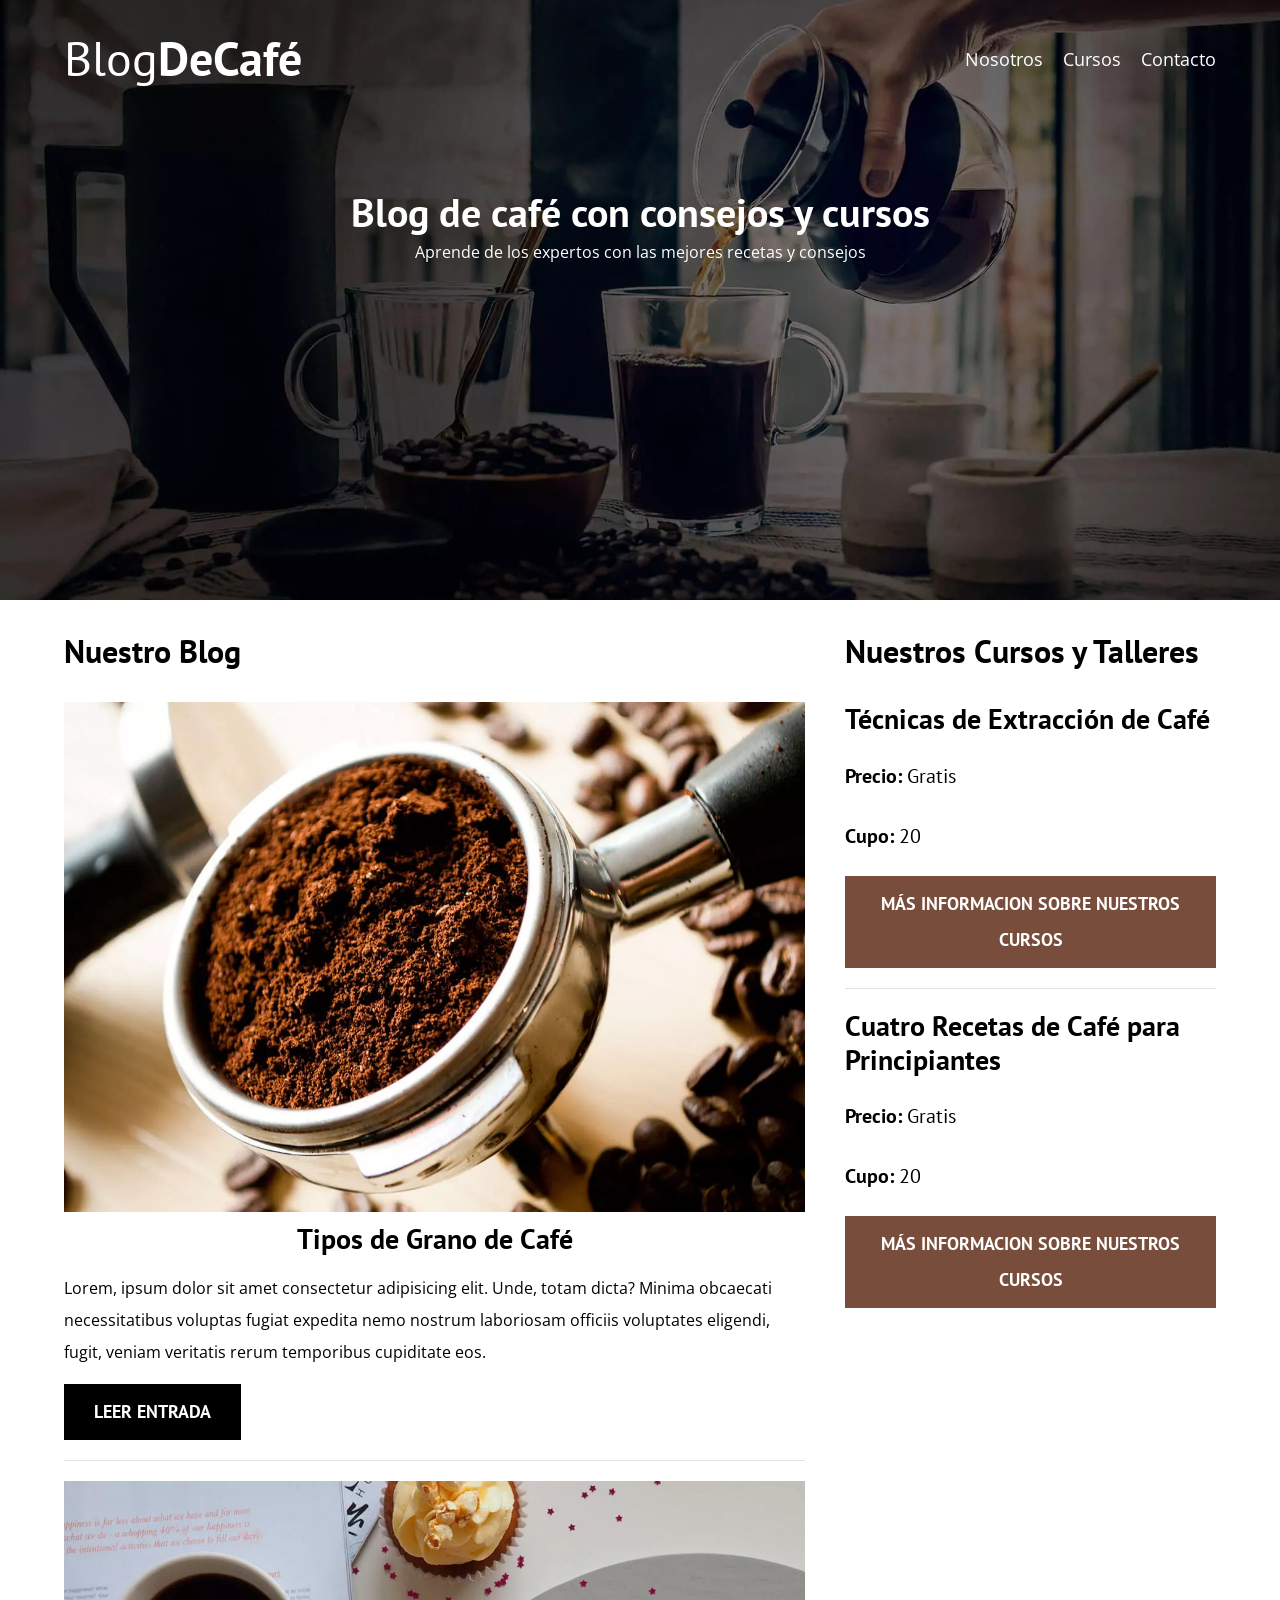
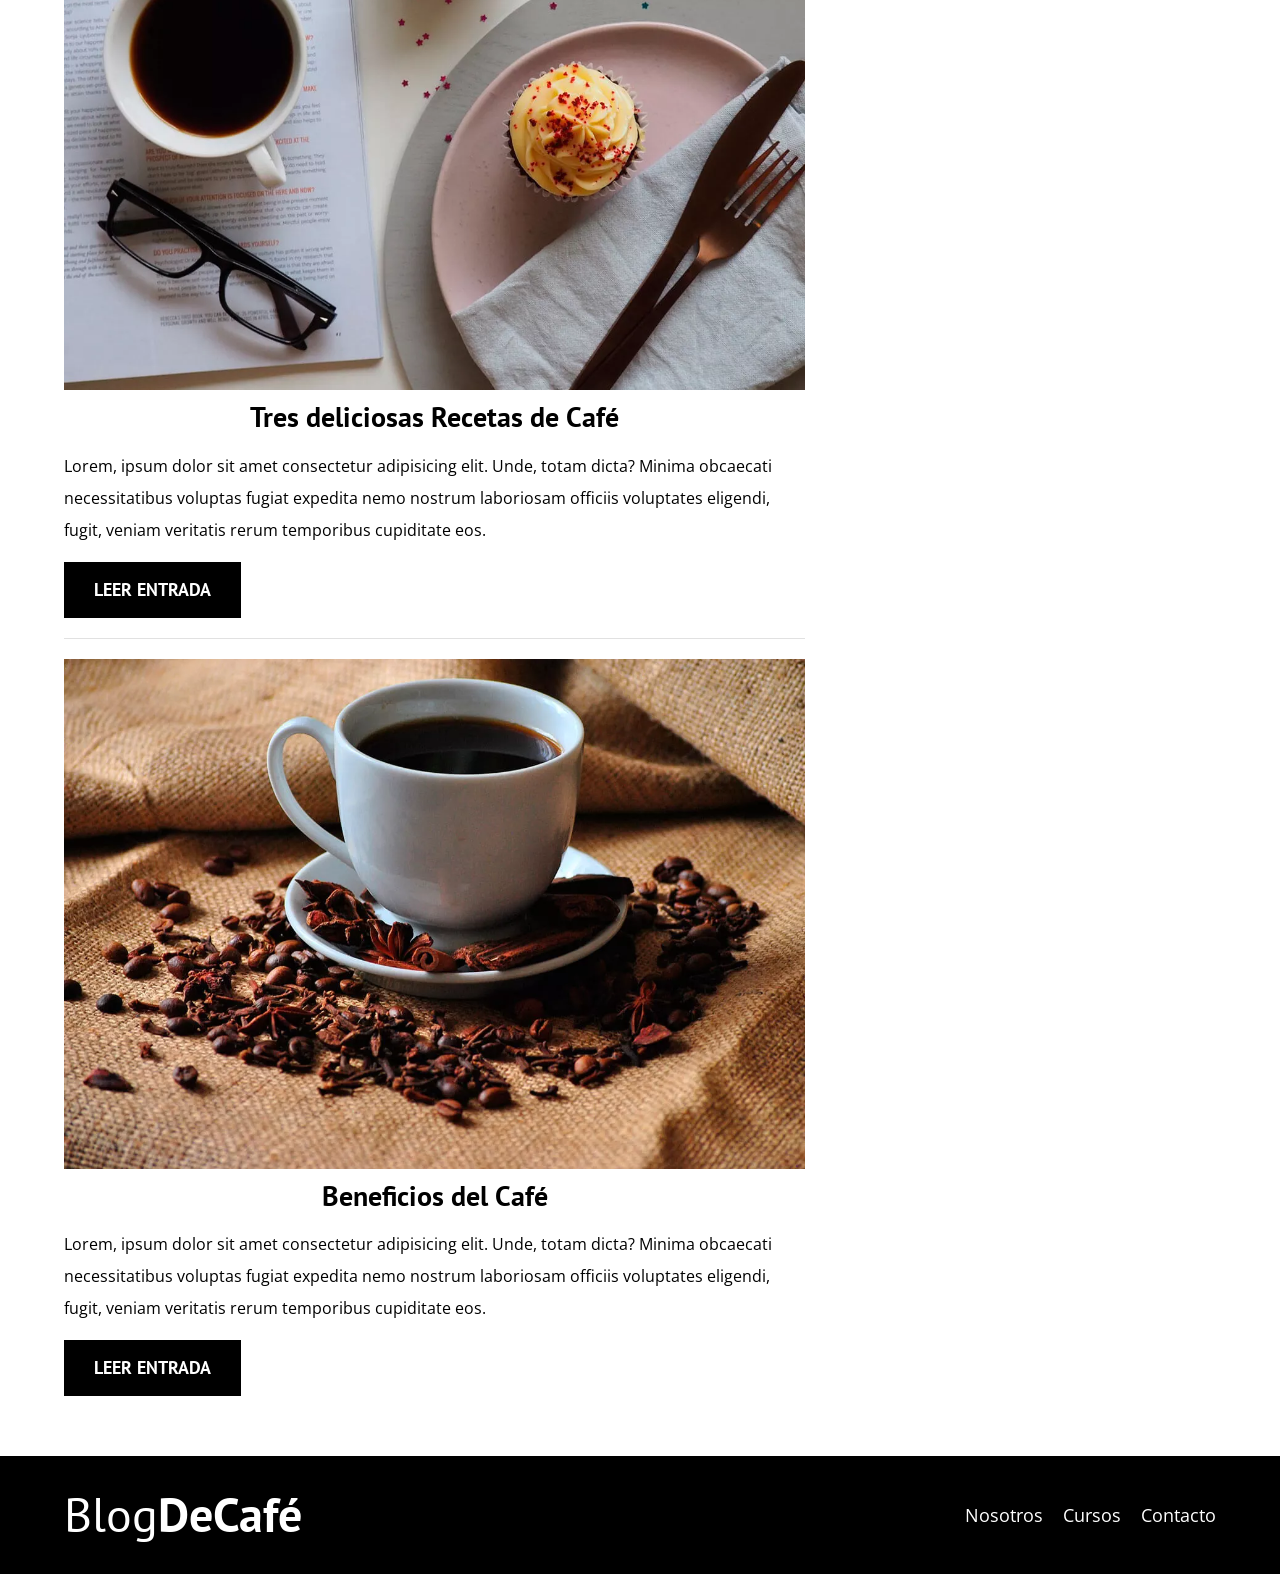
<file: BlogdeCafe/blogdecafe_inicio/index.html>
<!DOCTYPE html>
<html lang="en">

<head>
    <meta charset="UTF-8">
    <meta name="viewport" content="width=device-width, initial-scale=1.0">
    <title>BlogDeCafé</title>
    <meta name="description" content="Página web de blog de café">
    <!-- Prefetch -->
     <!-- Se cargaran las paginas que son necesariamente mas requeridas ya que podemos cargarlas mas rapido al momento de cargar esta  -->
     <link rel="prefetch" href="nosotros.html" as="document">
    
    <!-- Preload -->
     <!-- Lo primero que se debe cargar antes de cargar la pagina -->
    <link rel="preload" href="css/normalize.css" as="style">
    <link rel="stylesheet" href="css/normalize.css">

    <link rel="preload" href="https://fonts.googleapis.com/css2?family=Open+Sans:ital,wght@0,300..800;1,300..800&display=swap"
        crossorigin="crossorigin" as="font">
    <link href="https://fonts.googleapis.com/css2?family=Open+Sans:ital,wght@0,300..800;1,300..800&display=swap"
        rel="stylesheet">

    <link rel="preload" href="https://fonts.googleapis.com/css2?family=PT+Sans:wght@400;700&display=swap"
        crossorigin="crossorigin" as="font">
    <link href="https://fonts.googleapis.com/css2?family=PT+Sans:wght@400;700&display=swap" rel="stylesheet">

    <link rel="preload" href="css/style.css" as="style">
    <link rel="stylesheet" href="css/style.css">

    <link rel="preload" href="img/blog1.jpg" as="image">
</head>

<body>
    <header class="header">
        <div class="contenedor">
            <div class="barra">
                <a class="logo" href="index.html">
                    <!-- <h1>Blog <strong>DeCafé</strong></h1> -->
                    <h1 class="logo__nombre no-margin centrar-texto">Blog<span class="logo__bold">DeCafé</span></h1>
                </a>
                <nav class="navegacion">
                    <a href="nosotros.html" class="navegacion__enlace">Nosotros</a>
                    <a href="cursos.html" class="navegacion__enlace">Cursos</a>
                    <a href="Contacto.html" class="navegacion__enlace">Contacto</a>
                </nav>
            </div>
        </div>
        <div class="header__texto">
            <h2 class="no-margin">Blog de café con consejos y cursos</h2>
            <p class="no-margin">Aprende de los expertos con las mejores recetas y consejos</p>
        </div>
    </header>

    <div class="contenedor contenido-principal">
        <main class="blog">
            <h3>Nuestro Blog</h3>
            <article class="entrada">
                <div class="entrada__imagen">
                    <picture>
                        <source loading="lazy" srcset="img/blog1.webp" type="image/webp">
                        <img loading="lazy" src="img/blog1.jpg" alt="imagen blog">
                    </picture>
                    
                </div>
                <div class="entrada__contenido">
                    <h4 class="no-margin">Tipos de Grano de Café</h4>
                    <p>Lorem, ipsum dolor sit amet consectetur adipisicing elit. Unde, totam dicta? Minima obcaecati
                        necessitatibus voluptas fugiat expedita nemo nostrum laboriosam officiis voluptates eligendi,
                        fugit, veniam veritatis rerum temporibus cupiditate eos.</p>
                    <a href="entrada.html" class="boton boton--primario">Leer Entrada</a>
                </div>
            </article><!-- .entrada -->

            <article class="entrada">
                <div class="entrada__imagen">
                    <picture>
                        <source loading="lazy" srcset="img/blog2.webp" type="image/webp">
                        <img loading="lazy" src="img/blog2.jpg" alt="imagen blog">
                    </picture>
                </div>
                <div class="entrada__contenido">
                    <h4 class="no-margin">Tres deliciosas Recetas de Café</h4>
                    <p>Lorem, ipsum dolor sit amet consectetur adipisicing elit. Unde, totam dicta? Minima obcaecati
                        necessitatibus voluptas fugiat expedita nemo nostrum laboriosam officiis voluptates eligendi,
                        fugit, veniam veritatis rerum temporibus cupiditate eos.</p>
                    <a href="entrada.html" class="boton boton--primario">Leer Entrada</a>
                </div>
            </article><!-- .entrada -->

            <article class="entrada">
                <div class="entrada__imagen">
                    <picture>
                        <source loading="lazy" srcset="img/blog3.webp" type="image/webp">
                        <img loading="lazy" src="img/blog3.jpg" alt="imagen blog">
                    </picture>
                </div>
                <div class="entrada__contenido">
                    <h4 class="no-margin">Beneficios del Café</h4>
                    <p>Lorem, ipsum dolor sit amet consectetur adipisicing elit. Unde, totam dicta? Minima obcaecati
                        necessitatibus voluptas fugiat expedita nemo nostrum laboriosam officiis voluptates eligendi,
                        fugit, veniam veritatis rerum temporibus cupiditate eos.</p>
                    <a href="entrada.html" class="boton boton--primario">Leer Entrada</a>
                </div>
            </article><!-- .entrada -->
        </main>
        <aside class="asidebar">
            <h3>Nuestros Cursos y Talleres</h3>
            <ul class="cursos no-padding">
                <li class="widget-curso">
                    <h4 class="no-margin">Técnicas de Extracción de Café</h4>
                    <p class="widget-curso__label">Precio: 
                        <span class="widget-curso__info">Gratis</span>
                    </p>
                    <p class="widget-curso__label">Cupo: 
                        <span class="widget-curso__info">20</span>
                    </p>
                    <a href="entrada.html" class="boton boton--secundario">Más informacion sobre 
                        nuestros cursos
                    </a>
                </li><!-- .li -->

                <li class="widget-curso">
                    <h4 class="no-margin">Cuatro Recetas de Café para Principiantes</h4>
                    <p class="widget-curso__label">Precio: 
                        <span class="widget-curso__info">Gratis</span>
                    </p>
                    <p class="widget-curso__label">Cupo: 
                        <span class="widget-curso__info">20</span>
                    </p>
                    <a href="entrada.html" class="boton boton--secundario">Más informacion sobre 
                        nuestros cursos
                    </a>
                </li><!-- .li -->
            </ul>
        </aside>
    </div>

    <footer class="footer">
        <div class="contenedor">
            <div class="barra">
                <a class="logo" href="index.html">
                    <!-- <h1>Blog <strong>DeCafé</strong></h1> -->
                    <h1 class="logo__nombre no-margin centrar-texto">Blog<span class="logo__bold">DeCafé</span></h1>
                </a>
                <nav class="navegacion">
                    <a href="nosotros.html" class="navegacion__enlace">Nosotros</a>
                    <a href="cursos.html" class="navegacion__enlace">Cursos</a>
                    <a href="Contacto.html" class="navegacion__enlace">Contacto</a>
                </nav>
            </div>
    </footer>
    <script src="js/modernizr.js"></script>
</body>

</html>
</file>
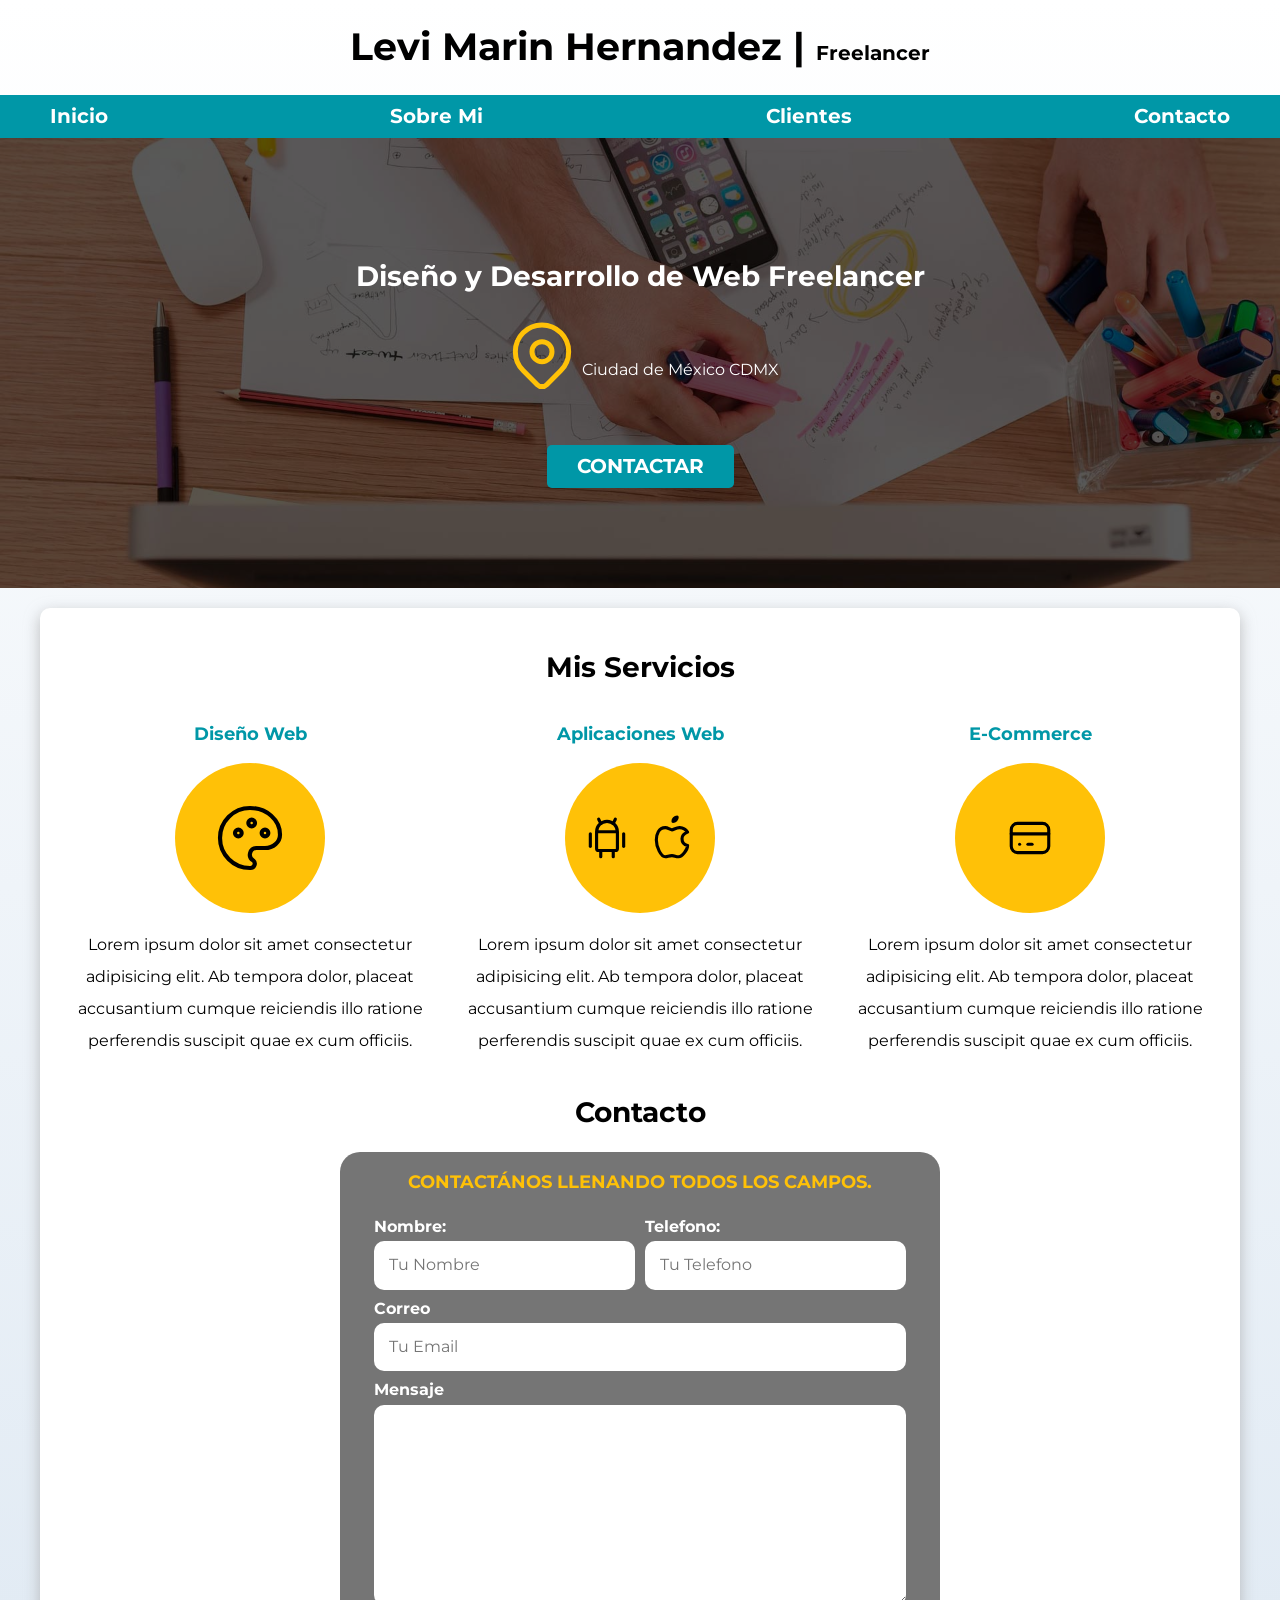
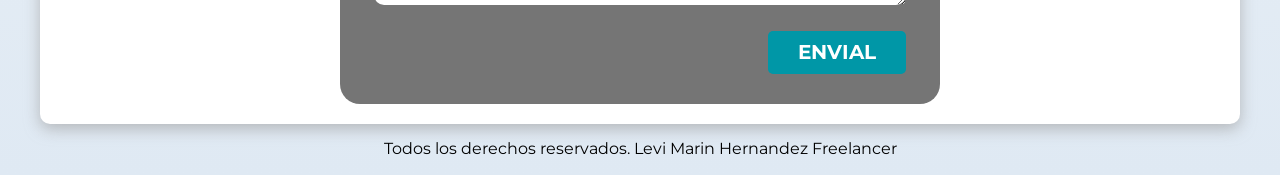
<file: Freelancer/freelancer_inicio/index.html>
<!DOCTYPE html>
<html lang="es">

<head>
    <meta charset="UTF-8">
    <meta name="viewport" content="width=device-width, initial-scale=1.0">
    <title>Diseñador Freelancer</title>
    <link rel="stylesheet" href="css/normalize.css">
    <link
        href="https://fonts.googleapis.com/css2?family=Arimo:ital,wght@0,400..700;1,400..700&family=Funnel+Display:wght@300..800&family=Montserrat:ital,wght@0,100..900;1,100..900&family=Noto+Sans:ital,wght@0,100..900;1,100..900&family=Roboto+Mono:ital,wght@0,100..700;1,100..700&display=swap"
        rel="stylesheet">
    <link rel="preload" href="css/styles.css" as="style">
    <link rel="stylesheet" href="css/styles.css">
</head>

<body>
    <header>
        <h1 class="titulo">Levi Marin Hernandez | <span>Freelancer</span></h1>
    </header>

    <div class="nav-bg">
        <nav class="navegacion-principal contenedor">
            <a href="#">Inicio</a>
            <a href="#">Sobre Mi</a>
            <a href="#">Clientes</a>
            <a href="#">Contacto</a>
        </nav>
    </div>

    <section class="hero">
        <div class="contenido-hero">
            <h2 >Diseño y Desarrollo de Web Freelancer</h2>
            <div class="ubicacion">
                <svg xmlns="http://www.w3.org/2000/svg" width="80" height="80" viewBox="0 0 24 24" fill="none"
                    stroke="currentColor" stroke-width="1.5" stroke-linecap="round" stroke-linejoin="round"
                    class="icon icon-tabler icons-tabler-outline icon-tabler-map-pin">
                    <path stroke="none" d="M0 0h24v24H0z" fill="none" />
                    <path d="M9 11a3 3 0 1 0 6 0a3 3 0 0 0 -6 0" />
                    <path d="M17.657 16.657l-4.243 4.243a2 2 0 0 1 -2.827 0l-4.244 -4.243a8 8 0 1 1 11.314 0" />
                </svg>
                <p>Ciudad de México CDMX</p>
            </div>
            <a class="boton" href="#">Contactar</a>
        </div>
    </section>

    <main class="contenedor sombra">
        <h2>Mis Servicios</h2>
        <div class="servicios">
            <section class="servicio">
                <h3>Diseño Web</h3>

                <div class="iconos">
                    <svg xmlns="http://www.w3.org/2000/svg" width="80" height="80" viewBox="0 0 24 24" fill="none"
                        stroke="currentColor" stroke-width="1.25" stroke-linecap="round" stroke-linejoin="round"
                        class="icon icon-tabler icons-tabler-outline icon-tabler-palette">
                        <path stroke="none" d="M0 0h24v24H0z" fill="none" />
                        <path
                            d="M12 21a9 9 0 0 1 0 -18c4.97 0 9 3.582 9 8c0 1.06 -.474 2.078 -1.318 2.828c-.844 .75 -1.989 1.172 -3.182 1.172h-2.5a2 2 0 0 0 -1 3.75a1.3 1.3 0 0 1 -1 2.25" />
                        <path d="M7.5 10.5a1 1 0 1 0 2 0a1 1 0 1 0 -2 0" />
                        <path d="M11.5 7.5a1 1 0 1 0 2 0a1 1 0 1 0 -2 0" />
                        <path d="M15.5 10.5a1 1 0 1 0 2 0a1 1 0 1 0 -2 0" />
                    </svg>
                </div>
                <p>Lorem ipsum dolor sit amet consectetur adipisicing elit.
                    Ab tempora dolor, placeat accusantium cumque reiciendis illo ratione perferendis suscipit quae ex cum
                    officiis.
                </p>
            </section>

            <section class="servicio">
                <h3>Aplicaciones Web</h3>
                <div class="iconos">
                    <svg xmlns="http://www.w3.org/2000/svg" width="50" height="50" viewBox="0 0 24 24" fill="none"
                        stroke="currentColor" stroke-width="1.5" stroke-linecap="round" stroke-linejoin="round"
                        class="icon icon-tabler icons-tabler-outline icon-tabler-brand-android">
                        <path stroke="none" d="M0 0h24v24H0z" fill="none" />
                        <path d="M4 10l0 6" />
                        <path d="M20 10l0 6" />
                        <path d="M7 9h10v8a1 1 0 0 1 -1 1h-8a1 1 0 0 1 -1 -1v-8a5 5 0 0 1 10 0" />
                        <path d="M8 3l1 2" />
                        <path d="M16 3l-1 2" />
                        <path d="M9 18l0 3" />
                        <path d="M15 18l0 3" />
                    </svg>

                    <svg xmlns="http://www.w3.org/2000/svg" width="50" height="50" viewBox="0 0 24 24" fill="none"
                        stroke="currentColor" stroke-width="1.5" stroke-linecap="round" stroke-linejoin="round"
                        class="icon icon-tabler icons-tabler-outline icon-tabler-brand-apple">
                        <path stroke="none" d="M0 0h24v24H0z" fill="none" />
                        <path
                            d="M8.286 7.008c-3.216 0 -4.286 3.23 -4.286 5.92c0 3.229 2.143 8.072 4.286 8.072c1.165 -.05 1.799 -.538 3.214 -.538c1.406 0 1.607 .538 3.214 .538s4.286 -3.229 4.286 -5.381c-.03 -.011 -2.649 -.434 -2.679 -3.23c-.02 -2.335 2.589 -3.179 2.679 -3.228c-1.096 -1.606 -3.162 -2.113 -3.75 -2.153c-1.535 -.12 -3.032 1.077 -3.75 1.077c-.729 0 -2.036 -1.077 -3.214 -1.077" />
                        <path d="M12 4a2 2 0 0 0 2 -2a2 2 0 0 0 -2 2" />
                    </svg>
                </div>
                <p>Lorem ipsum dolor sit amet consectetur adipisicing elit.
                    Ab tempora dolor, placeat accusantium cumque reiciendis illo ratione perferendis suscipit quae ex cum
                    officiis.
                </p>
            </section>

            <section class="servicio">
                <h3>E-Commerce</h3>
                <div class="iconos">
                    <svg xmlns="http://www.w3.org/2000/svg" width="50" height="50" viewBox="0 0 24 24" fill="none"
                        stroke="currentColor" stroke-width="1.5" stroke-linecap="round" stroke-linejoin="round"
                        class="icon icon-tabler icons-tabler-outline icon-tabler-credit-card">
                        <path stroke="none" d="M0 0h24v24H0z" fill="none" />
                        <path d="M3 8a3 3 0 0 1 3 -3h12a3 3 0 0 1 3 3v8a3 3 0 0 1 -3 3h-12a3 3 0 0 1 -3 -3l0 -8" />
                        <path d="M3 10l18 0" />
                        <path d="M7 15l.01 0" />
                        <path d="M11 15l2 0" />
                    </svg>
                </div>
                <p>Lorem ipsum dolor sit amet consectetur adipisicing elit.
                    Ab tempora dolor, placeat accusantium cumque reiciendis illo ratione perferendis suscipit quae ex cum
                    officiis.
                </p>
            </section>
        </div>
    

        <section>
            <h2>Contacto</h2>
            <form class="formulario" action="">
                <fieldset>
                    <legend>Contactános llenando todos los campos.</legend>
                    <div class="contenedor-campos">
                        <div class="campo">
                            <label for="">Nombre: </label>
                            <input class="input-text" type="text" placeholder="Tu Nombre">
                        </div>

                        <div class="campo">
                            <label for="">Telefono: </label>
                            <input class="input-text" type="tel" placeholder="Tu Telefono">
                        </div>

                        <div class="campo">
                            <label for="">Correo</label>
                            <input class="input-text" type="email" placeholder="Tu Email">
                        </div>

                        <div class="campo">
                            <label for="">Mensaje</label>
                            <textarea class="input-text" name="" id=""></textarea>
                        </div>
                    </div> <!-- .contenedor-campos -->
                    
                    <div class="alinear-derecha flex">
                        <input class="boton w-sm-100" type="submit" value="Envial">
                    </div>
                </fieldset>
            </form>
        </section>
    </main>
    <footer class="footer">
        <p>Todos los derechos reservados. Levi Marin Hernandez Freelancer</p>
    </footer>
</body>

</html>
</file>
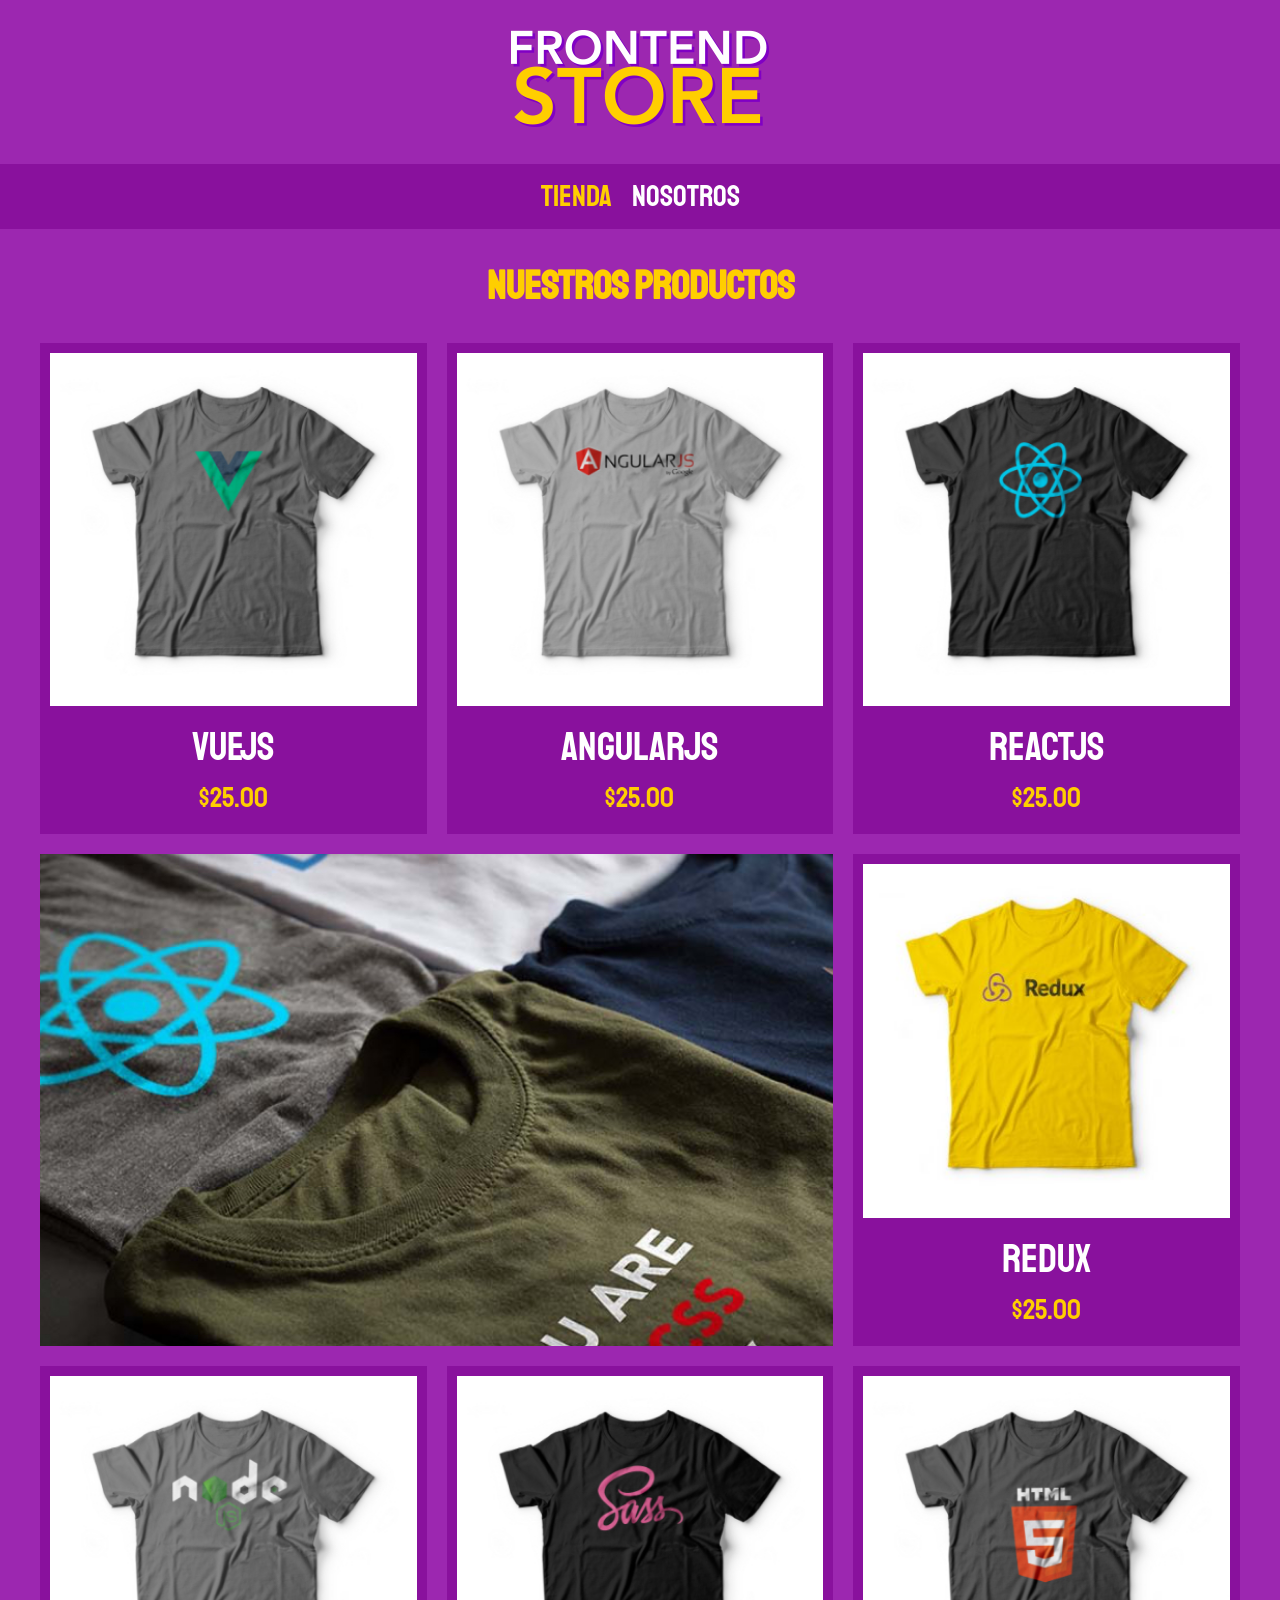
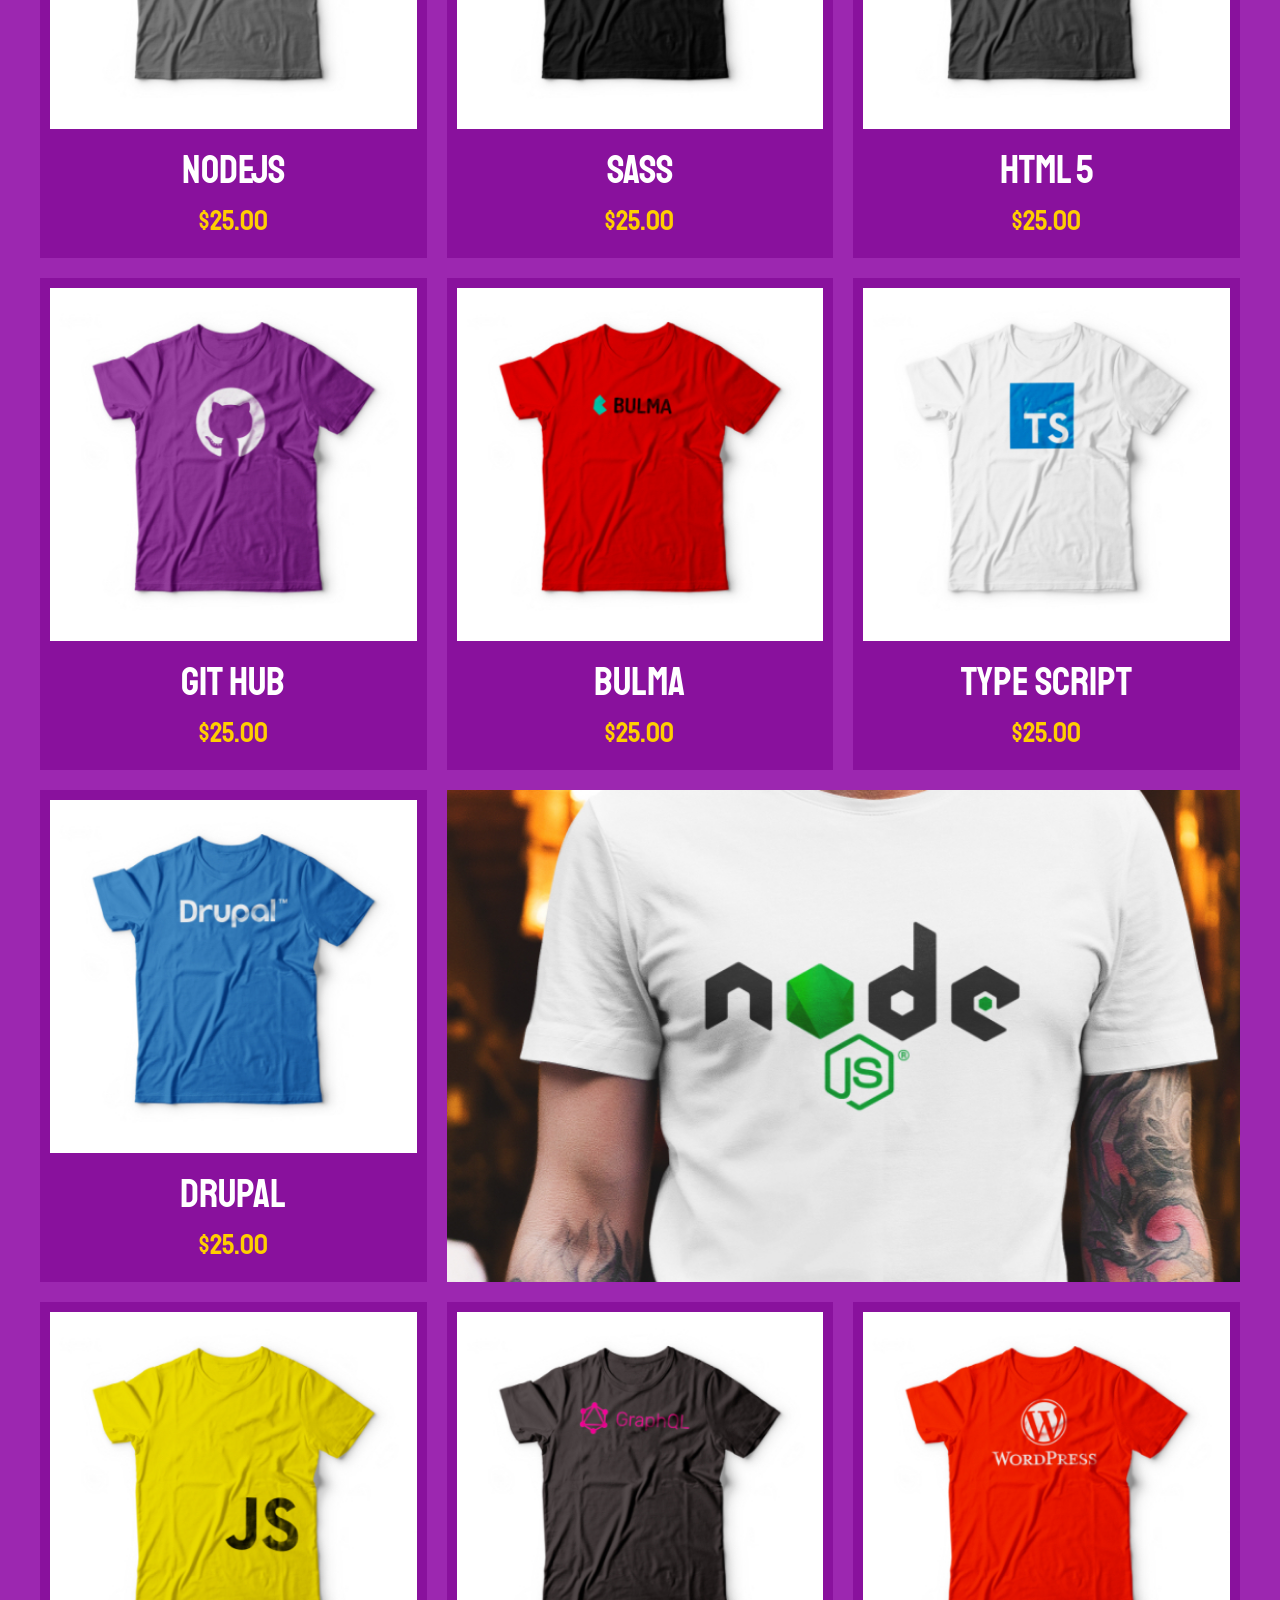
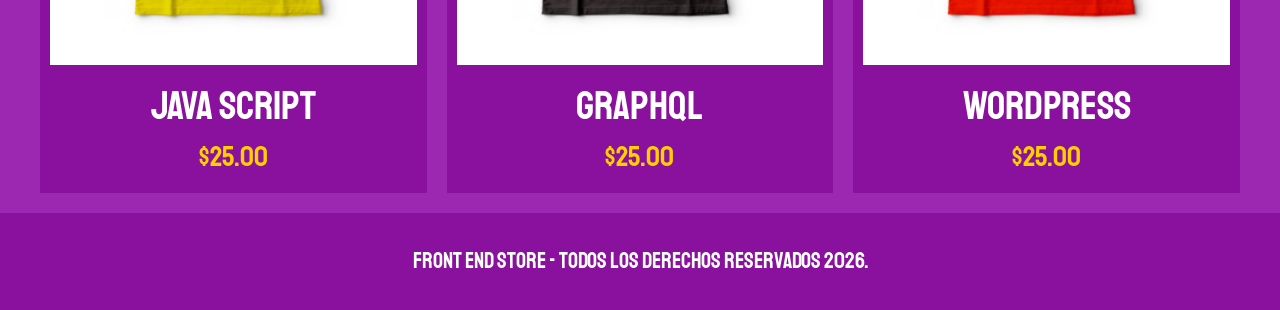
<file: Frontend-Store/FrontEndStore_inicio/index.html>
<!DOCTYPE html>
<html lang="en">
<head>
    <meta charset="UTF-8">
    <meta name="viewport" content="width=device-width, initial-scale=1.0">
    <title>FrondEnd Store</title>
    <link rel="stylesheet" href="css/normalize.css">
    <link rel="stylesheet" href="css/style.css">
    <link href="https://fonts.googleapis.com/css2?family=Staatliches&display=swap" rel="stylesheet">
</head>
<body>
   <header class="header">
        <a href="index.html">
            <img class="header__logo" src="img/logo.png" alt="Logo frontendstore">
        </a>
   </header>
   <nav class="navegacion">
        <a class="navegacion__enlace--activo" href="index.html">Tienda</a>
        <a class="navegacion__enlace" href="nosotros.html">Nosotros</a>
   </nav>
   <main class="contenedor">
        <h1>Nuestros Productos</h1>
        <div class="grid">
            <div class="producto">
                <a href="producto.html">
                    <img class="producto__imagen" src="img/1.jpg" alt="imagen camisa">
                    <div class="producto__informacion">
                        <p class="producto__nombre">VueJS</p>
                        <p class="producto__precio">$25.00</p>
                    </div>
                </a>
            </div> <!-- .producto -->
            <div class="producto">
                <a href="producto.html">
                    <img class="producto__imagen" src="img/2.jpg" alt="imagen camisa">
                    <div class="producto__informacion">
                        <p class="producto__nombre">AngularJS</p>
                        <p class="producto__precio">$25.00</p>
                    </div>
                </a>
            </div> <!-- .producto -->
            <div class="producto">
                <a href="producto.html">
                    <img class="producto__imagen" src="img/3.jpg" alt="imagen camisa">
                    <div class="producto__informacion">
                        <p class="producto__nombre">ReactJS</p>
                        <p class="producto__precio">$25.00</p>
                    </div>
                </a>
            </div> <!-- .producto -->
            <div class="producto">
                <a href="producto.html">
                    <img class="producto__imagen" src="img/4.jpg" alt="imagen camisa">
                    <div class="producto__informacion">
                        <p class="producto__nombre">Redux</p>
                        <p class="producto__precio">$25.00</p>
                    </div>
                </a>
            </div> <!-- .producto -->
            <div class="producto">
                <a href="producto.html">
                    <img class="producto__imagen" src="img/5.jpg" alt="imagen camisa">
                    <div class="producto__informacion">
                        <p class="producto__nombre">NodeJS</p>
                        <p class="producto__precio">$25.00</p>
                    </div>
                </a>
            </div> <!-- .producto -->
            <div class="producto">
                <a href="producto.html">
                    <img class="producto__imagen" src="img/6.jpg" alt="imagen camisa">
                    <div class="producto__informacion">
                        <p class="producto__nombre">Sass</p>
                        <p class="producto__precio">$25.00</p>
                    </div>
                </a>
            </div> <!-- .producto -->
            <div class="producto">
                <a href="producto.html">
                    <img class="producto__imagen" src="img/7.jpg" alt="imagen camisa">
                    <div class="producto__informacion">
                        <p class="producto__nombre">HTML 5</p>
                        <p class="producto__precio">$25.00</p>
                    </div>
                </a>
            </div> <!-- .producto -->
            <div class="producto">
                <a href="producto.html">
                    <img class="producto__imagen" src="img/8.jpg" alt="imagen camisa">
                    <div class="producto__informacion">
                        <p class="producto__nombre">Git Hub</p>
                        <p class="producto__precio">$25.00</p>
                    </div>
                </a>
            </div> <!-- .producto -->
            <div class="producto">
                <a href="producto.html">
                    <img class="producto__imagen" src="img/9.jpg" alt="imagen camisa">
                    <div class="producto__informacion">
                        <p class="producto__nombre">Bulma</p>
                        <p class="producto__precio">$25.00</p>
                    </div>
                </a>
            </div> <!-- .producto -->
            <div class="producto">
                <a href="producto.html">
                    <img class="producto__imagen" src="img/10.jpg" alt="imagen camisa">
                    <div class="producto__informacion">
                        <p class="producto__nombre">Type Script</p>
                        <p class="producto__precio">$25.00</p>
                    </div>
                </a>
            </div> <!-- .producto -->
            <div class="producto">
                <a href="producto.html">
                    <img class="producto__imagen" src="img/11.jpg" alt="imagen camisa">
                    <div class="producto__informacion">
                        <p class="producto__nombre">Drupal</p>
                        <p class="producto__precio">$25.00</p>
                    </div>
                </a>
            </div> <!-- .producto -->
            <div class="producto">
                <a href="producto.html">
                    <img class="producto__imagen" src="img/12.jpg" alt="imagen camisa">
                    <div class="producto__informacion">
                        <p class="producto__nombre">Java Script</p>
                        <p class="producto__precio">$25.00</p>
                    </div>
                </a>
            </div> <!-- .producto -->
            <div class="producto">
                <a href="producto.html">
                    <img class="producto__imagen" src="img/13.jpg" alt="imagen camisa">
                    <div class="producto__informacion">
                        <p class="producto__nombre">GraphQL</p>
                        <p class="producto__precio">$25.00</p>
                    </div>
                </a>
            </div> <!-- .producto -->
            <div class="producto">
                <a href="producto.html">
                    <img class="producto__imagen" src="img/14.jpg" alt="imagen camisa">
                    <div class="producto__informacion">
                        <p class="producto__nombre">wordPress</p>
                        <p class="producto__precio">$25.00</p>
                    </div>
                </a>
            </div> <!-- .producto -->
            <div class="grafico grafico--camisas"></div>
            <div class="grafico grafico--node"></div>
        </div><!-- .grid -->
   </main>
   <footer class="footer">
        <p class="footer__texto">
            Front End Store - Todos los derechos reservados 2026.
        </p>
   </footer>
</body>
</html>
</file>
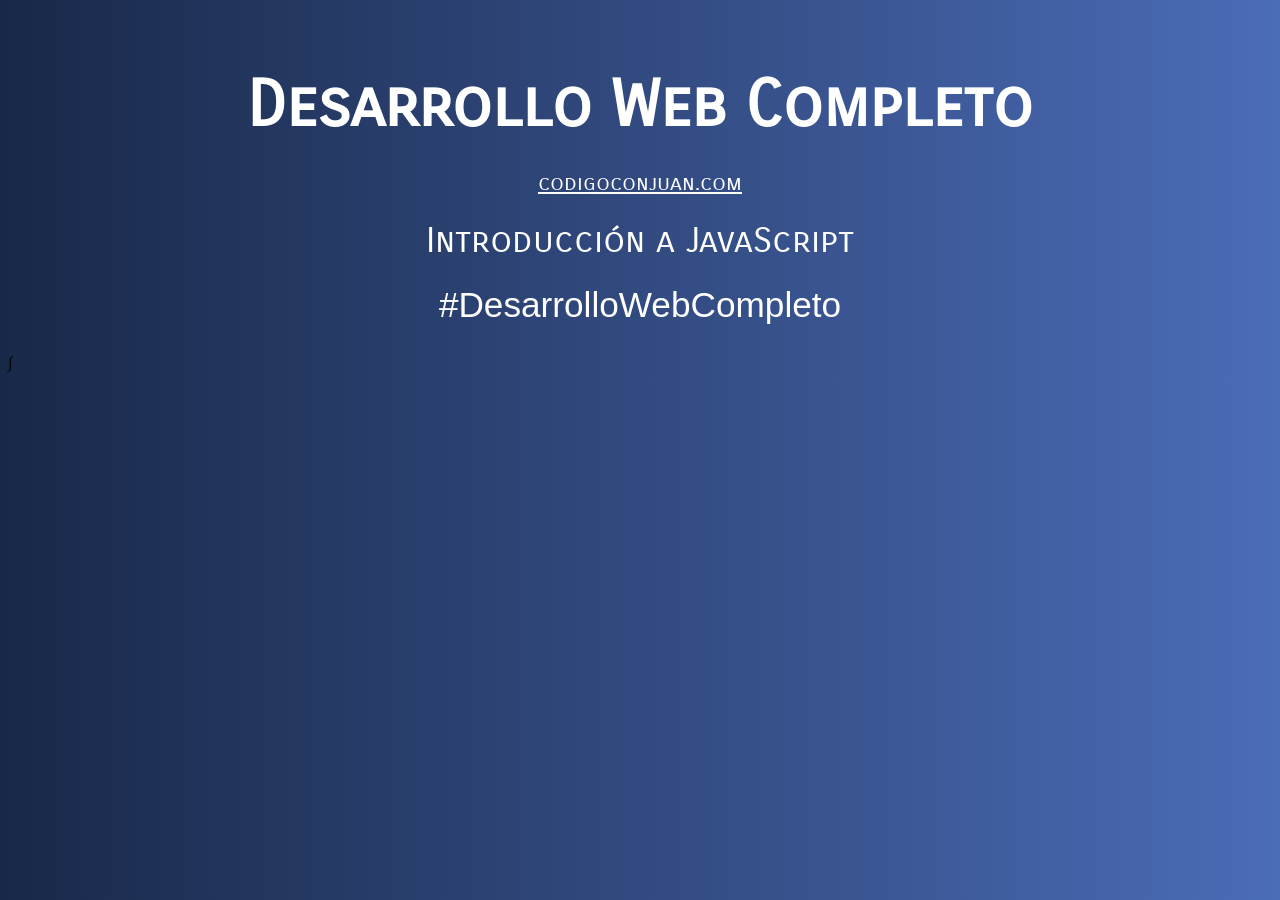
<file: Introduccion-JavaScript/IntroduccionJS/index.html>
<!DOCTYPE html>
<html lang="en">

<head>
    <meta charset="UTF-8">
    <meta name="viewport" content="width=device-width, initial-scale=1.0">
    <title>Introducción JavaScript - Desarrollo Web Completo</title>
    <link href="https://fonts.googleapis.com/css2?family=Carrois+Gothic+SC&display=swap" rel="stylesheet">
    <link rel="stylesheet" href="css/style.css">
</head>

<body>

    <div class="contenido">
        <h1>Desarrollo Web Completo</h1>
        <a href="http://www.codigoconjuan.com" target="_blank">codigoconjuan.com</a>
        <p>Introducción a JavaScript</p>
        <p class="hashtag">#DesarrolloWebCompleto</p>
    </div>

    <!-- <script src="js/scripts.js"></script> -->
    <!-- <script src="js/01.js"></script> -->
    <!-- <script src="js/02.js"></script> -->
    <!-- <script src="js/03.js"></script> -->
    <!-- <script src="js/04.js"></script> -->
    <!-- <script src="js/05.js"></script> -->
    <!-- script src="js/06.js"></script> -->
    <!-- <script src="js/07.js"></script> -->
    <!-- <script src="js/08.js"></script> -->
    <!-- <script src="js/09.js"></script> -->
    <!-- <script src="js/10.js"></script> -->
    <!-- <script src="js/11.js"></script> -->
    <!-- <script src="js/12.js"></script> -->
    <!-- <script src="js/13.js"></script> -->
    <script src="js/14.js"></script>
</body>∫

</html>
</file>
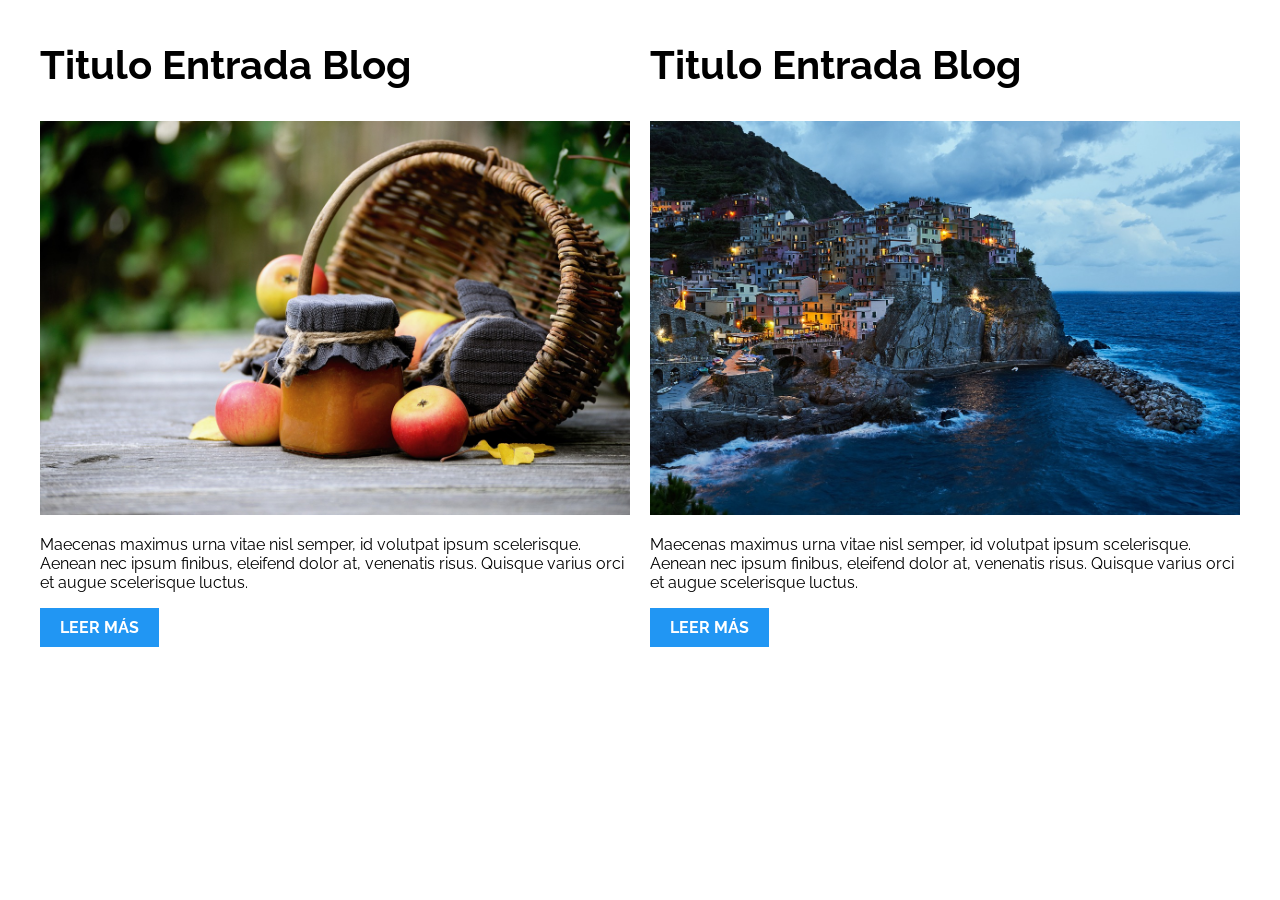
<file: Patrones de Diseño Resp Web Design/PatronesRWD/01-2columnas_iguales_css_grid/index.html>
<!DOCTYPE html>
<html>

<head>
    <meta charset="utf-8">
    <title>Patrones Responsive Web Design - 2 Columnas</title>
    <link rel="stylesheet" href="https://necolas.github.io/normalize.css/8.0.1/normalize.css">
    <link href="https://fonts.googleapis.com/css?family=Raleway:400,700,900" rel="stylesheet">
    <link rel="stylesheet" href="css/styles.css">
    <meta name="viewport" content="width=device-width, initial-scale=1">
</head>

<body>

    <div class="contenedor dos-columnas">
        <article class="entrada-blog">
            <h1>Titulo Entrada Blog</h1>
            <img src="img/imagen1.jpg">
            <p>Maecenas maximus urna vitae nisl semper, id volutpat ipsum scelerisque. Aenean nec ipsum finibus, eleifend dolor at, venenatis risus. Quisque varius orci et augue scelerisque luctus.</p>
            <a href="#">Leer más</a>
        </article>
        <article class="entrada-blog">
            <h1>Titulo Entrada Blog</h1>
            <img src="img/imagen2.jpg">
            <p>Maecenas maximus urna vitae nisl semper, id volutpat ipsum scelerisque. Aenean nec ipsum finibus, eleifend dolor at, venenatis risus. Quisque varius orci et augue scelerisque luctus.</p>
            <a href="#">Leer más</a>
        </article>
    </div>

</body>

</html>
</file>
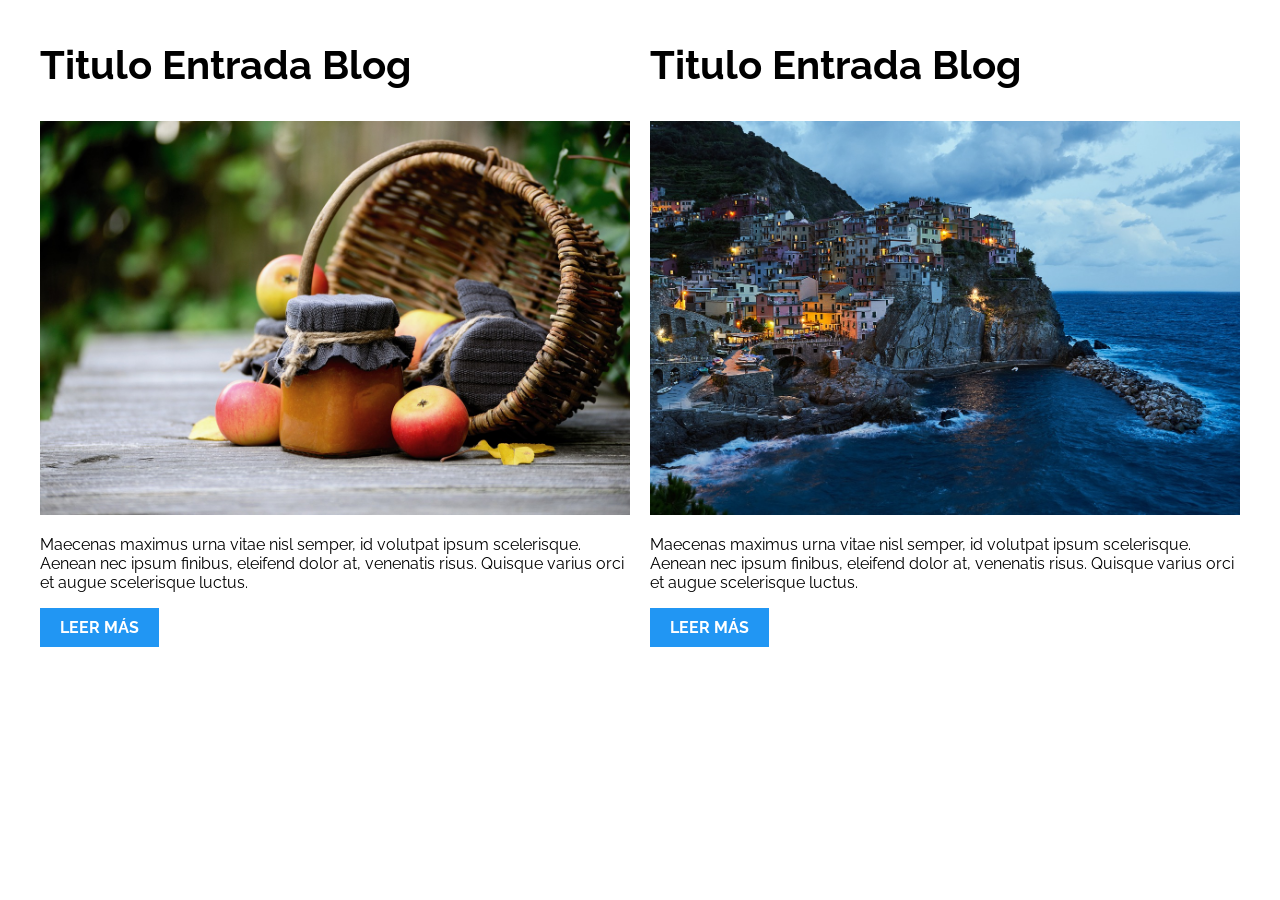
<file: Patrones de Diseño Resp Web Design/PatronesRWD/02-2columnas_iguales_flexbox/index.html>
<!DOCTYPE html>
<html>

<head>
    <meta charset="utf-8">
    <title>Patrones Responsive Web Design - 2 Columnas</title>
    <link rel="stylesheet" href="https://necolas.github.io/normalize.css/8.0.1/normalize.css">
    <link href="https://fonts.googleapis.com/css?family=Raleway:400,700,900" rel="stylesheet">
    <link rel="stylesheet" href="css/styles.css">
    <meta name="viewport" content="width=device-width, initial-scale=1">
</head>

<body>
    <div class="contenedor dos-columnas">
        <article class="entrada-blog">
            <h1>Titulo Entrada Blog</h1>
            <img src="img/imagen1.jpg">
            <p>Maecenas maximus urna vitae nisl semper, id volutpat ipsum scelerisque. Aenean nec ipsum finibus, eleifend dolor at, venenatis risus. Quisque varius orci et augue scelerisque luctus.</p>
            <a href="#">Leer más</a>
        </article>
        <article class="entrada-blog">
            <h1>Titulo Entrada Blog</h1>
            <img src="img/imagen2.jpg">
            <p>Maecenas maximus urna vitae nisl semper, id volutpat ipsum scelerisque. Aenean nec ipsum finibus, eleifend dolor at, venenatis risus. Quisque varius orci et augue scelerisque luctus.</p>
            <a href="#">Leer más</a>
        </article>
    </div>

</body>

</html>
</file>
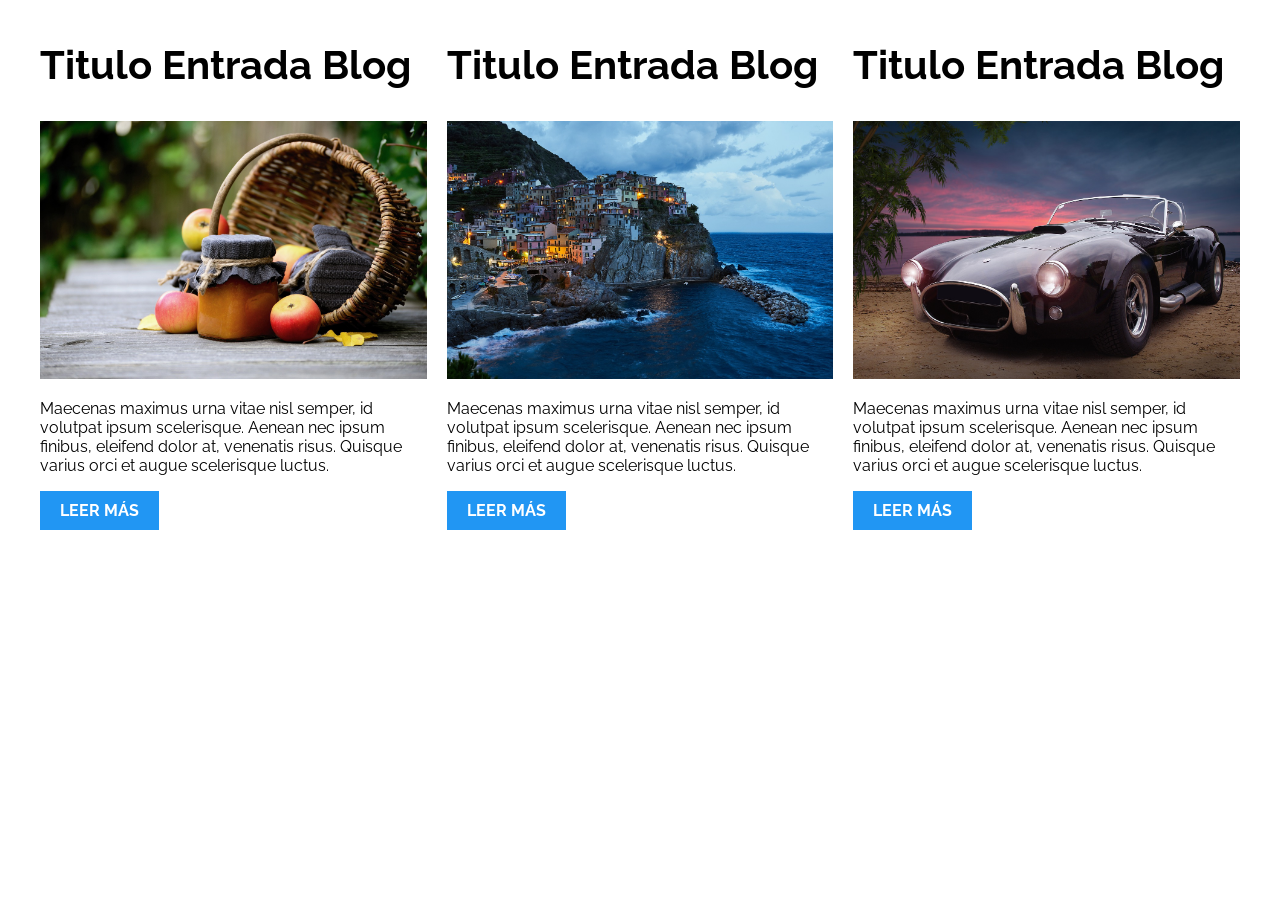
<file: Patrones de Diseño Resp Web Design/PatronesRWD/03-3columnas_iguales_css_grid/index.html>
<!DOCTYPE html>
<html>

<head>
    <meta charset="utf-8">
    <title>Patrones Responsive Web Design - 3 Columnas Iguales</title>
    <link rel="stylesheet" href="https://necolas.github.io/normalize.css/8.0.1/normalize.css">
    <link href="https://fonts.googleapis.com/css?family=Raleway:400,700,900" rel="stylesheet">
    <link rel="stylesheet" href="css/styles.css">
    <meta name="viewport" content="width=device-width, initial-scale=1">
</head>

<body>

    <div class="contenedor tres-columnas">
        <article class="entrada-blog">
            <h1>Titulo Entrada Blog</h1>
            <img src="img/imagen1.jpg">
            <p>Maecenas maximus urna vitae nisl semper, id volutpat ipsum scelerisque. Aenean nec ipsum finibus, eleifend dolor at, venenatis risus. Quisque varius orci et augue scelerisque luctus.</p>
            <a href="#">Leer más</a>
        </article>

        <article class="entrada-blog">
            <h1>Titulo Entrada Blog</h1>
            <img src="img/imagen2.jpg">

            <p>Maecenas maximus urna vitae nisl semper, id volutpat ipsum scelerisque. Aenean nec ipsum finibus, eleifend dolor at, venenatis risus. Quisque varius orci et augue scelerisque luctus.</p>
            <a href="#">Leer más</a>
        </article>

        <article class="entrada-blog">
            <h1>Titulo Entrada Blog</h1>
            <img src="img/imagen3.jpg">

            <p>Maecenas maximus urna vitae nisl semper, id volutpat ipsum scelerisque. Aenean nec ipsum finibus, eleifend dolor at, venenatis risus. Quisque varius orci et augue scelerisque luctus.</p>
            <a href="#">Leer más</a>
        </article>
    </div>

</body>

</html>
</file>
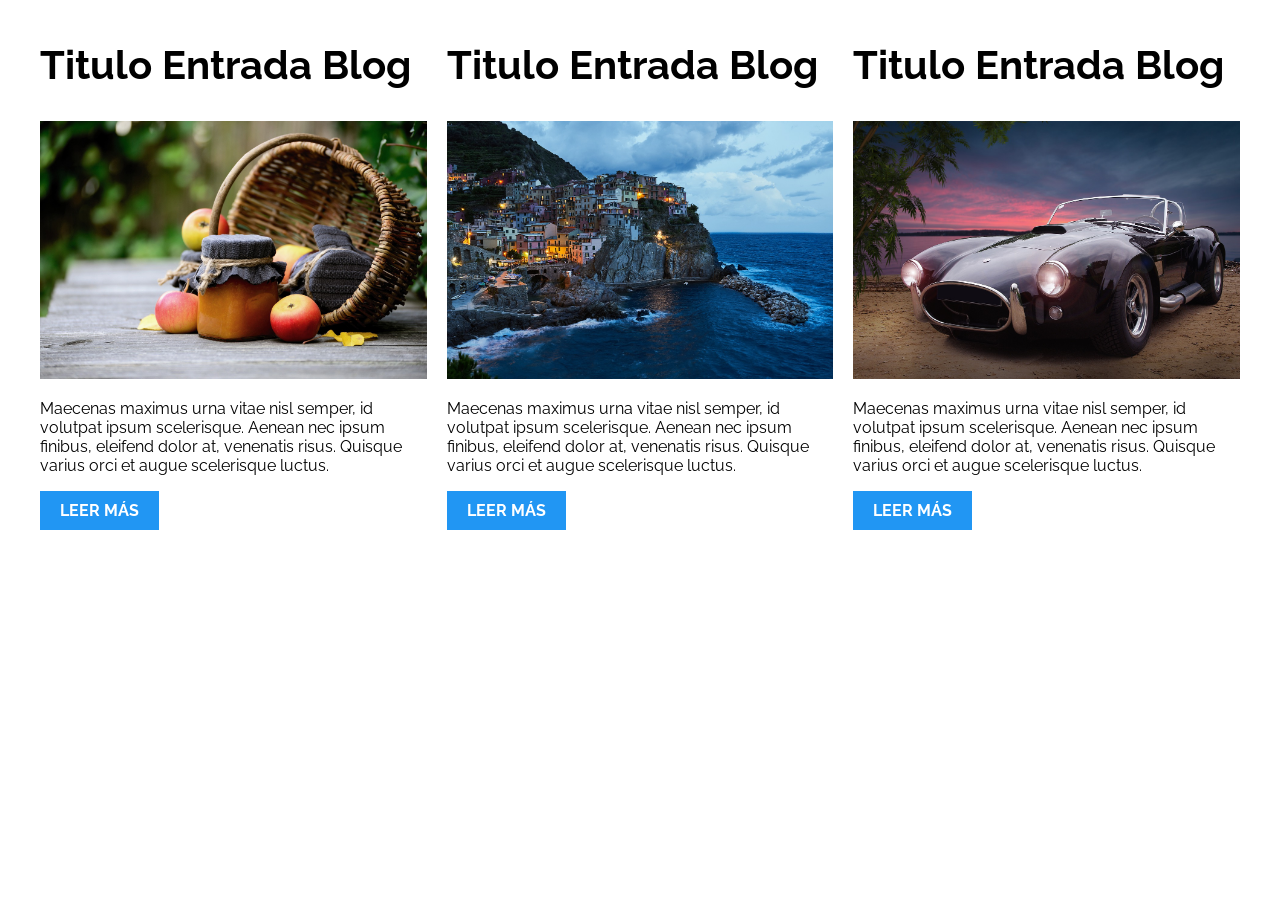
<file: Patrones de Diseño Resp Web Design/PatronesRWD/04-3columnas_iguales_flexbox/index.html>
<!DOCTYPE html>
<html>

<head>
    <meta charset="utf-8">
    <title>Patrones Responsive Web Design - 3 Columnas Iguales</title>
    <link rel="stylesheet" href="https://necolas.github.io/normalize.css/8.0.1/normalize.css">
    <link href="https://fonts.googleapis.com/css?family=Raleway:400,700,900" rel="stylesheet">
    <link rel="stylesheet" href="css/styles.css">
    <meta name="viewport" content="width=device-width, initial-scale=1">
</head>

<body>

    <div class="contenedor tres-columnas">
        <article class="entrada-blog">
            <h1>Titulo Entrada Blog</h1>
            <img src="img/imagen1.jpg">
            <p>Maecenas maximus urna vitae nisl semper, id volutpat ipsum scelerisque. Aenean nec ipsum finibus, eleifend dolor at, venenatis risus. Quisque varius orci et augue scelerisque luctus.</p>
            <a href="#">Leer más</a>
        </article>

        <article class="entrada-blog">
            <h1>Titulo Entrada Blog</h1>
            <img src="img/imagen2.jpg">

            <p>Maecenas maximus urna vitae nisl semper, id volutpat ipsum scelerisque. Aenean nec ipsum finibus, eleifend dolor at, venenatis risus. Quisque varius orci et augue scelerisque luctus.</p>
            <a href="#">Leer más</a>
        </article>

        <article class="entrada-blog">
            <h1>Titulo Entrada Blog</h1>
            <img src="img/imagen3.jpg">

            <p>Maecenas maximus urna vitae nisl semper, id volutpat ipsum scelerisque. Aenean nec ipsum finibus, eleifend dolor at, venenatis risus. Quisque varius orci et augue scelerisque luctus.</p>
            <a href="#">Leer más</a>
        </article>
    </div>
</body>

</html>
</file>
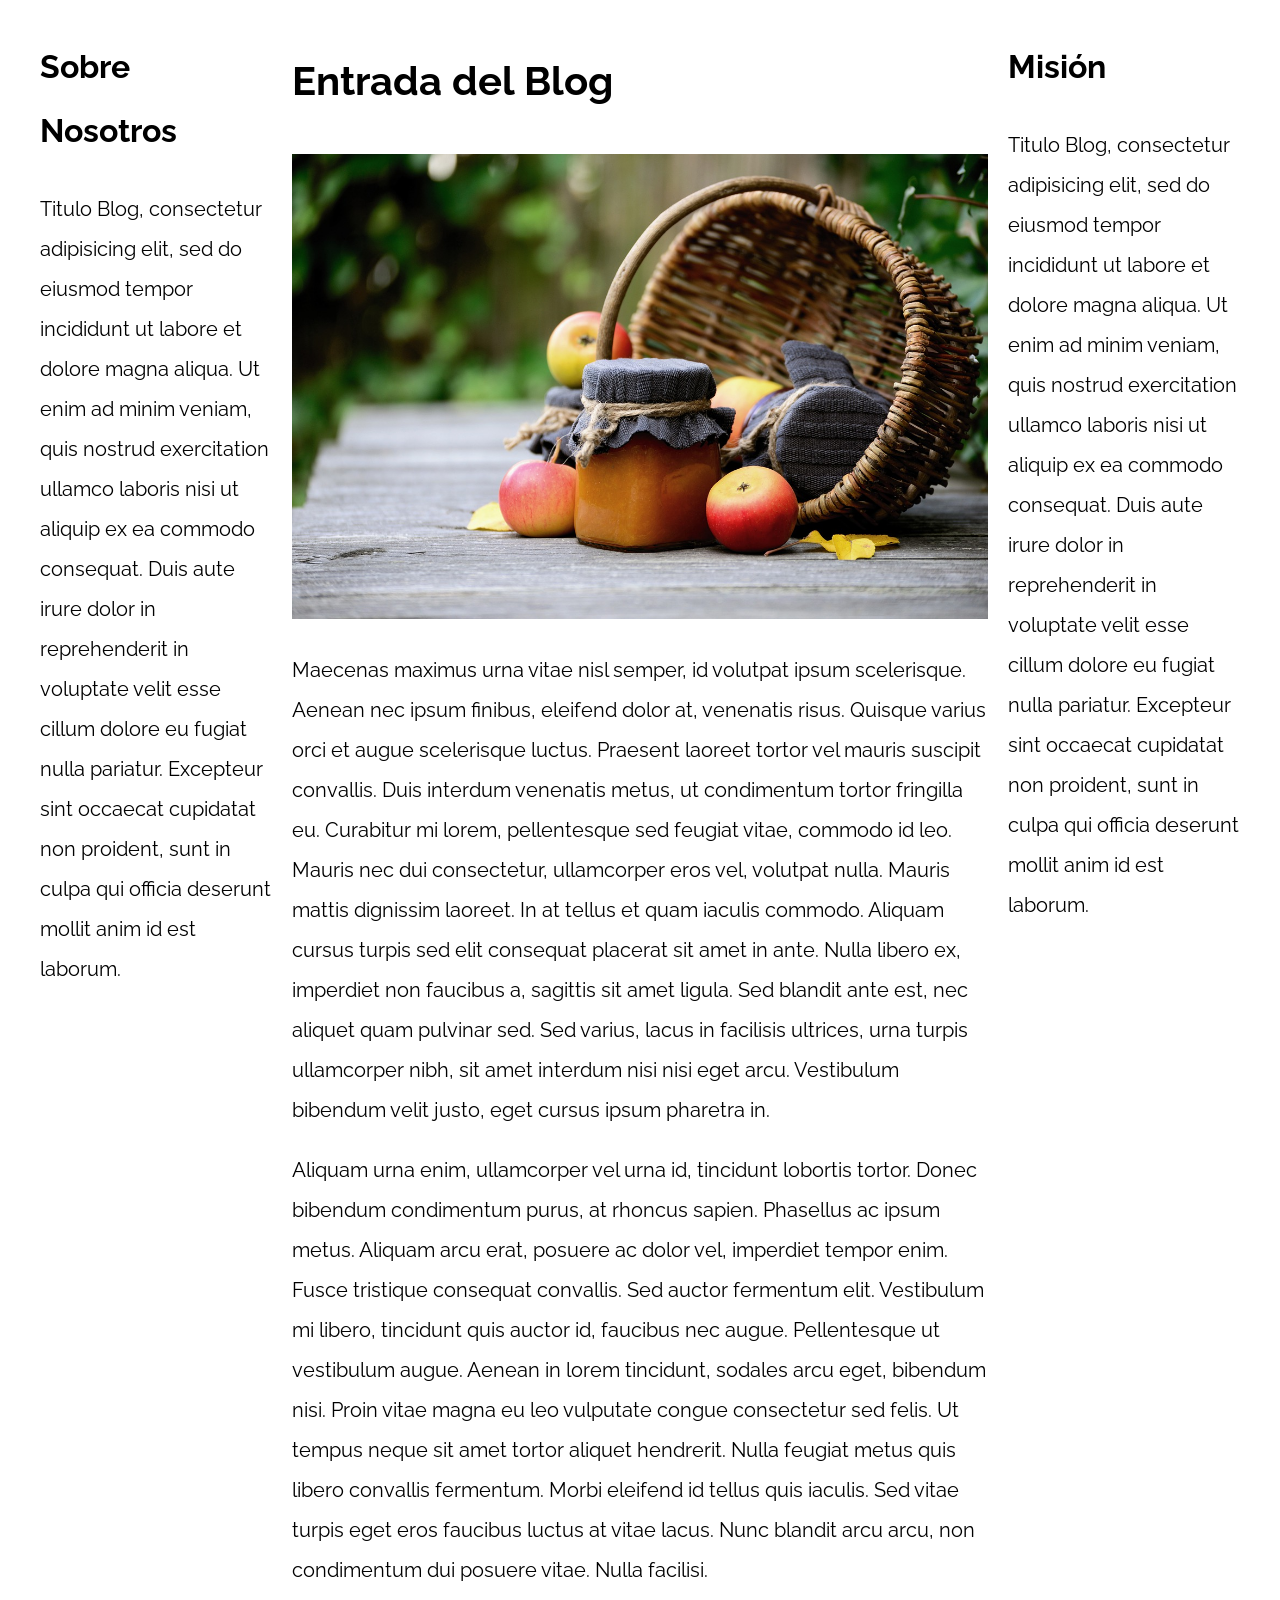
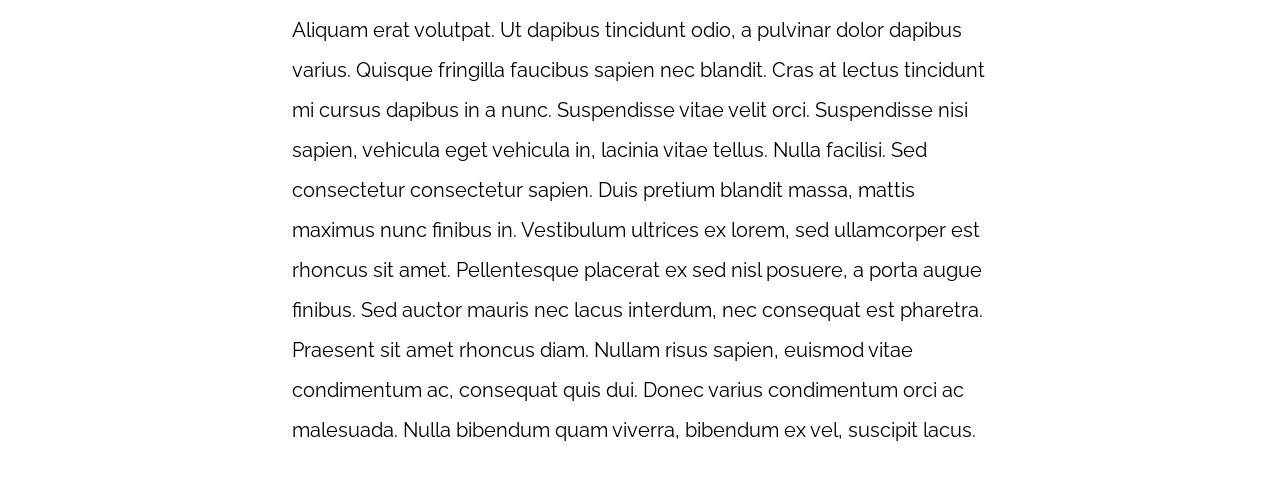
<file: Patrones de Diseño Resp Web Design/PatronesRWD/05-3columnas_css_grid/index.html>
<!DOCTYPE html>
<html>

<head>
    <meta charset="utf-8">
    <title>Patrones Responsive Web Design</title>
    <link rel="stylesheet" href="https://necolas.github.io/normalize.css/8.0.1/normalize.css">
    <link href="https://fonts.googleapis.com/css?family=Raleway:400,700,900" rel="stylesheet">
    <link rel="stylesheet" href="css/styles.css">
    <meta name="viewport" content="width=device-width, initial-scale=1">
</head>

<body>

    <div class="contenedor contenedor-grid">
        <main class="contenido-principal">
            <article>
                <h1>Entrada del Blog</h1>
                <img src="img/imagen1.jpg">

                <p>Maecenas maximus urna vitae nisl semper, id volutpat ipsum scelerisque. Aenean nec ipsum finibus, eleifend dolor at, venenatis risus. Quisque varius orci et augue scelerisque luctus. Praesent laoreet tortor vel mauris suscipit convallis.
                    Duis interdum venenatis metus, ut condimentum tortor fringilla eu. Curabitur mi lorem, pellentesque sed feugiat vitae, commodo id leo. Mauris nec dui consectetur, ullamcorper eros vel, volutpat nulla. Mauris mattis dignissim laoreet.
                    In at tellus et quam iaculis commodo. Aliquam cursus turpis sed elit consequat placerat sit amet in ante. Nulla libero ex, imperdiet non faucibus a, sagittis sit amet ligula. Sed blandit ante est, nec aliquet quam pulvinar sed. Sed
                    varius, lacus in facilisis ultrices, urna turpis ullamcorper nibh, sit amet interdum nisi nisi eget arcu. Vestibulum bibendum velit justo, eget cursus ipsum pharetra in.</p>

                <p>Aliquam urna enim, ullamcorper vel urna id, tincidunt lobortis tortor. Donec bibendum condimentum purus, at rhoncus sapien. Phasellus ac ipsum metus. Aliquam arcu erat, posuere ac dolor vel, imperdiet tempor enim. Fusce tristique consequat
                    convallis. Sed auctor fermentum elit. Vestibulum mi libero, tincidunt quis auctor id, faucibus nec augue. Pellentesque ut vestibulum augue. Aenean in lorem tincidunt, sodales arcu eget, bibendum nisi. Proin vitae magna eu leo vulputate
                    congue consectetur sed felis. Ut tempus neque sit amet tortor aliquet hendrerit. Nulla feugiat metus quis libero convallis fermentum. Morbi eleifend id tellus quis iaculis. Sed vitae turpis eget eros faucibus luctus at vitae lacus.
                    Nunc blandit arcu arcu, non condimentum dui posuere vitae. Nulla facilisi.</p>

                <p>Aliquam erat volutpat. Ut dapibus tincidunt odio, a pulvinar dolor dapibus varius. Quisque fringilla faucibus sapien nec blandit. Cras at lectus tincidunt mi cursus dapibus in a nunc. Suspendisse vitae velit orci. Suspendisse nisi sapien,
                    vehicula eget vehicula in, lacinia vitae tellus. Nulla facilisi. Sed consectetur consectetur sapien. Duis pretium blandit massa, mattis maximus nunc finibus in. Vestibulum ultrices ex lorem, sed ullamcorper est rhoncus sit amet. Pellentesque
                    placerat ex sed nisl posuere, a porta augue finibus. Sed auctor mauris nec lacus interdum, nec consequat est pharetra. Praesent sit amet rhoncus diam. Nullam risus sapien, euismod vitae condimentum ac, consequat quis dui. Donec varius
                    condimentum orci ac malesuada. Nulla bibendum quam viverra, bibendum ex vel, suscipit lacus.</p>

            </article>
        </main>

        <aside class="aside-1">
            <h2>Sobre Nosotros</h2>
            <p>Titulo Blog, consectetur adipisicing elit, sed do eiusmod tempor incididunt ut labore et dolore magna aliqua. Ut enim ad minim veniam, quis nostrud exercitation ullamco laboris nisi ut aliquip ex ea commodo consequat. Duis aute irure dolor
                in reprehenderit in voluptate velit esse cillum dolore eu fugiat nulla pariatur. Excepteur sint occaecat cupidatat non proident, sunt in culpa qui officia deserunt mollit anim id est laborum.</p>
        </aside>
        <aside class="aside-2">
            <h2>Misión</h2>
            <p>Titulo Blog, consectetur adipisicing elit, sed do eiusmod tempor incididunt ut labore et dolore magna aliqua. Ut enim ad minim veniam, quis nostrud exercitation ullamco laboris nisi ut aliquip ex ea commodo consequat. Duis aute irure dolor
                in reprehenderit in voluptate velit esse cillum dolore eu fugiat nulla pariatur. Excepteur sint occaecat cupidatat non proident, sunt in culpa qui officia deserunt mollit anim id est laborum.</p>
        </aside>
    </div>

</body>

</html>
</file>
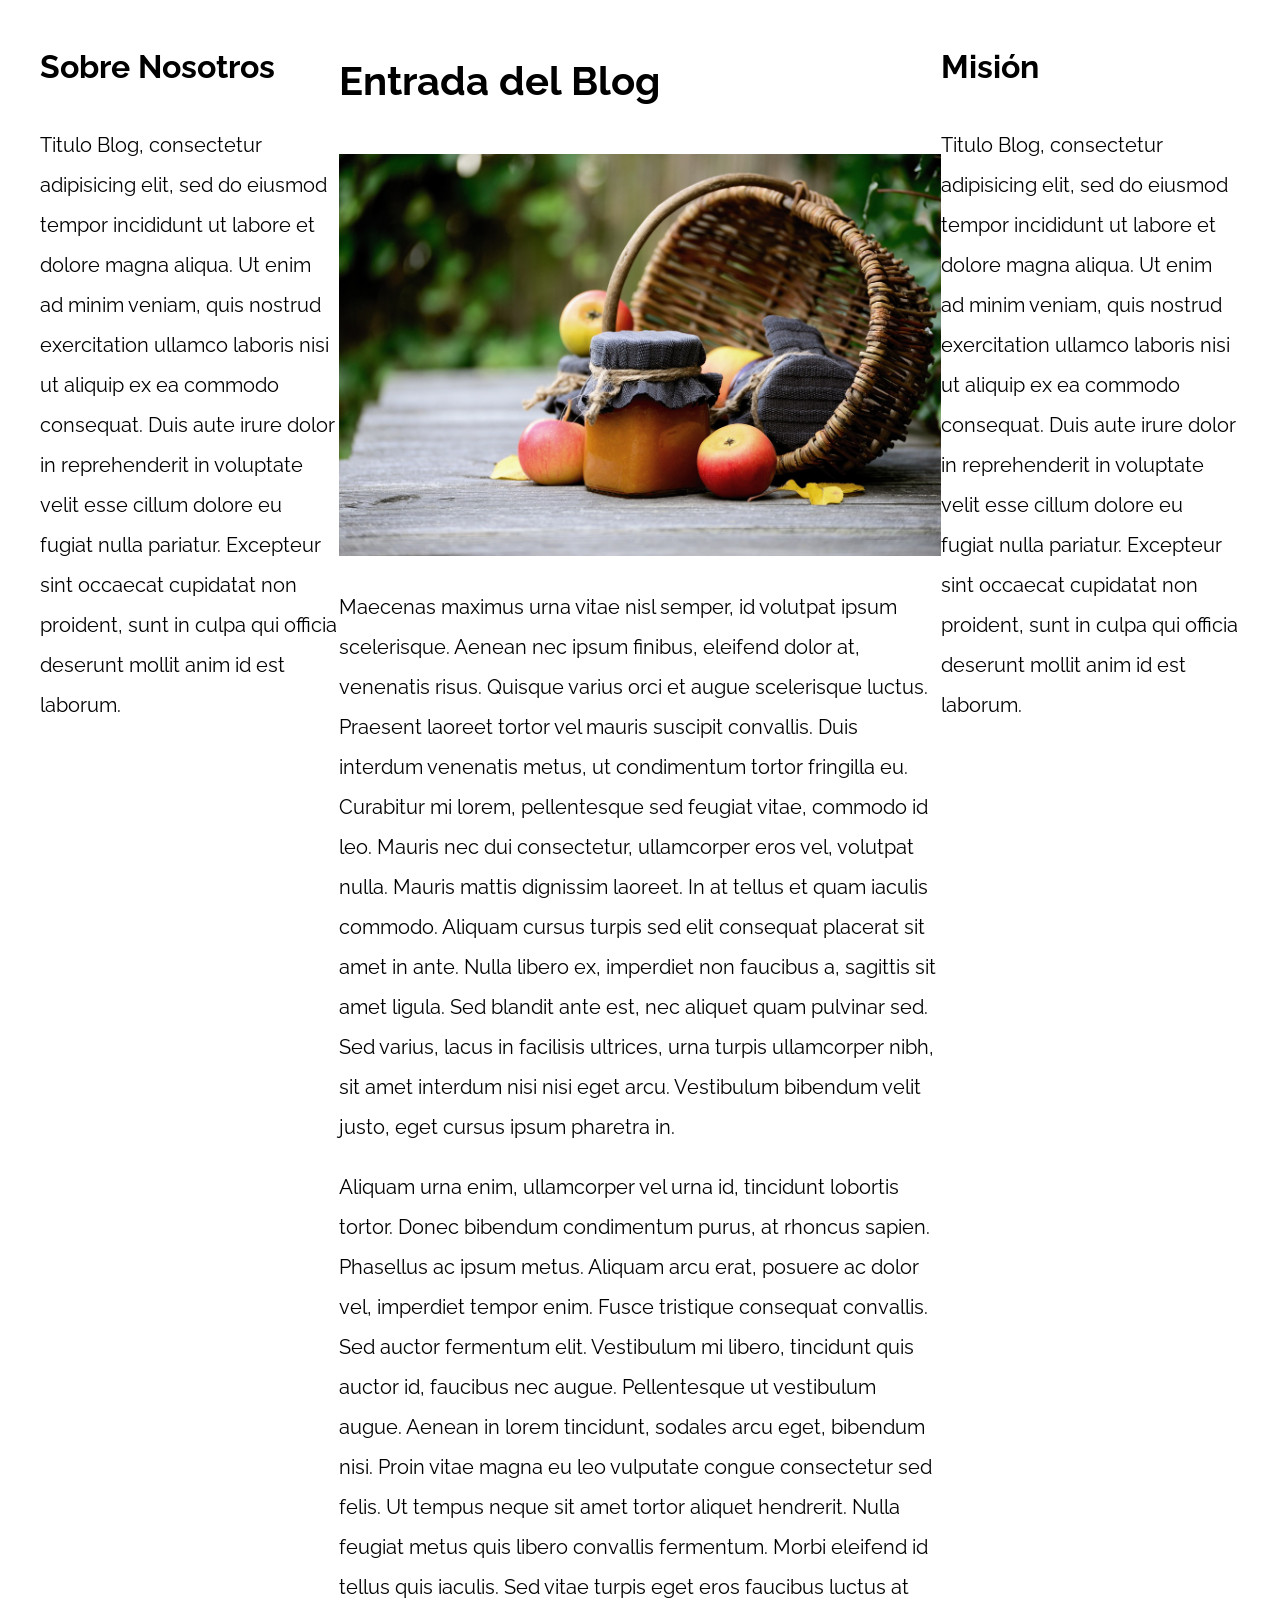
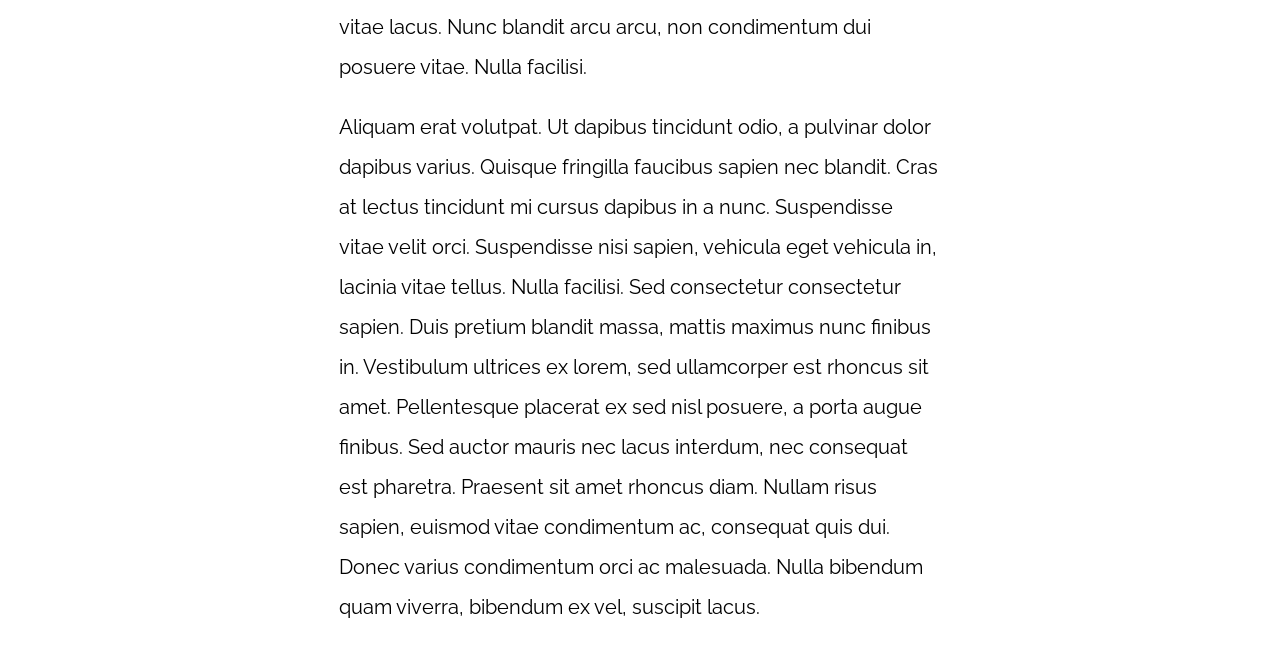
<file: Patrones de Diseño Resp Web Design/PatronesRWD/06-3columnas_flexbox/index.html>
<!DOCTYPE html>
<html>

<head>
    <meta charset="utf-8">
    <title>Patrones Responsive Web Design</title>
    <link rel="stylesheet" href="https://necolas.github.io/normalize.css/8.0.1/normalize.css">
    <link href="https://fonts.googleapis.com/css?family=Raleway:400,700,900" rel="stylesheet">
    <link rel="stylesheet" href="css/styles.css">
    <meta name="viewport" content="width=device-width, initial-scale=1">
</head>

<body>

    <div class="contenedor contenedor-flex">
        <main class="contenido-principal">
            <article>
                <h1>Entrada del Blog</h1>
                <img src="img/imagen1.jpg">

                <p>Maecenas maximus urna vitae nisl semper, id volutpat ipsum scelerisque. Aenean nec ipsum finibus, eleifend dolor at, venenatis risus. Quisque varius orci et augue scelerisque luctus. Praesent laoreet tortor vel mauris suscipit convallis.
                    Duis interdum venenatis metus, ut condimentum tortor fringilla eu. Curabitur mi lorem, pellentesque sed feugiat vitae, commodo id leo. Mauris nec dui consectetur, ullamcorper eros vel, volutpat nulla. Mauris mattis dignissim laoreet.
                    In at tellus et quam iaculis commodo. Aliquam cursus turpis sed elit consequat placerat sit amet in ante. Nulla libero ex, imperdiet non faucibus a, sagittis sit amet ligula. Sed blandit ante est, nec aliquet quam pulvinar sed. Sed
                    varius, lacus in facilisis ultrices, urna turpis ullamcorper nibh, sit amet interdum nisi nisi eget arcu. Vestibulum bibendum velit justo, eget cursus ipsum pharetra in.</p>

                <p>Aliquam urna enim, ullamcorper vel urna id, tincidunt lobortis tortor. Donec bibendum condimentum purus, at rhoncus sapien. Phasellus ac ipsum metus. Aliquam arcu erat, posuere ac dolor vel, imperdiet tempor enim. Fusce tristique consequat
                    convallis. Sed auctor fermentum elit. Vestibulum mi libero, tincidunt quis auctor id, faucibus nec augue. Pellentesque ut vestibulum augue. Aenean in lorem tincidunt, sodales arcu eget, bibendum nisi. Proin vitae magna eu leo vulputate
                    congue consectetur sed felis. Ut tempus neque sit amet tortor aliquet hendrerit. Nulla feugiat metus quis libero convallis fermentum. Morbi eleifend id tellus quis iaculis. Sed vitae turpis eget eros faucibus luctus at vitae lacus.
                    Nunc blandit arcu arcu, non condimentum dui posuere vitae. Nulla facilisi.</p>

                <p>Aliquam erat volutpat. Ut dapibus tincidunt odio, a pulvinar dolor dapibus varius. Quisque fringilla faucibus sapien nec blandit. Cras at lectus tincidunt mi cursus dapibus in a nunc. Suspendisse vitae velit orci. Suspendisse nisi sapien,
                    vehicula eget vehicula in, lacinia vitae tellus. Nulla facilisi. Sed consectetur consectetur sapien. Duis pretium blandit massa, mattis maximus nunc finibus in. Vestibulum ultrices ex lorem, sed ullamcorper est rhoncus sit amet. Pellentesque
                    placerat ex sed nisl posuere, a porta augue finibus. Sed auctor mauris nec lacus interdum, nec consequat est pharetra. Praesent sit amet rhoncus diam. Nullam risus sapien, euismod vitae condimentum ac, consequat quis dui. Donec varius
                    condimentum orci ac malesuada. Nulla bibendum quam viverra, bibendum ex vel, suscipit lacus.</p>

            </article>
        </main>

        <aside class="sidebar-1 sidebar">
            <h2>Sobre Nosotros</h2>
            <p>Titulo Blog, consectetur adipisicing elit, sed do eiusmod tempor incididunt ut labore et dolore magna aliqua. Ut enim ad minim veniam, quis nostrud exercitation ullamco laboris nisi ut aliquip ex ea commodo consequat. Duis aute irure dolor
                in reprehenderit in voluptate velit esse cillum dolore eu fugiat nulla pariatur. Excepteur sint occaecat cupidatat non proident, sunt in culpa qui officia deserunt mollit anim id est laborum.</p>
        </aside>
        <aside class="sidebar-2 sidebar">
            <h2>Misión</h2>
            <p>Titulo Blog, consectetur adipisicing elit, sed do eiusmod tempor incididunt ut labore et dolore magna aliqua. Ut enim ad minim veniam, quis nostrud exercitation ullamco laboris nisi ut aliquip ex ea commodo consequat. Duis aute irure dolor
                in reprehenderit in voluptate velit esse cillum dolore eu fugiat nulla pariatur. Excepteur sint occaecat cupidatat non proident, sunt in culpa qui officia deserunt mollit anim id est laborum.</p>
        </aside>
    </div>

</body>

</html>
</file>
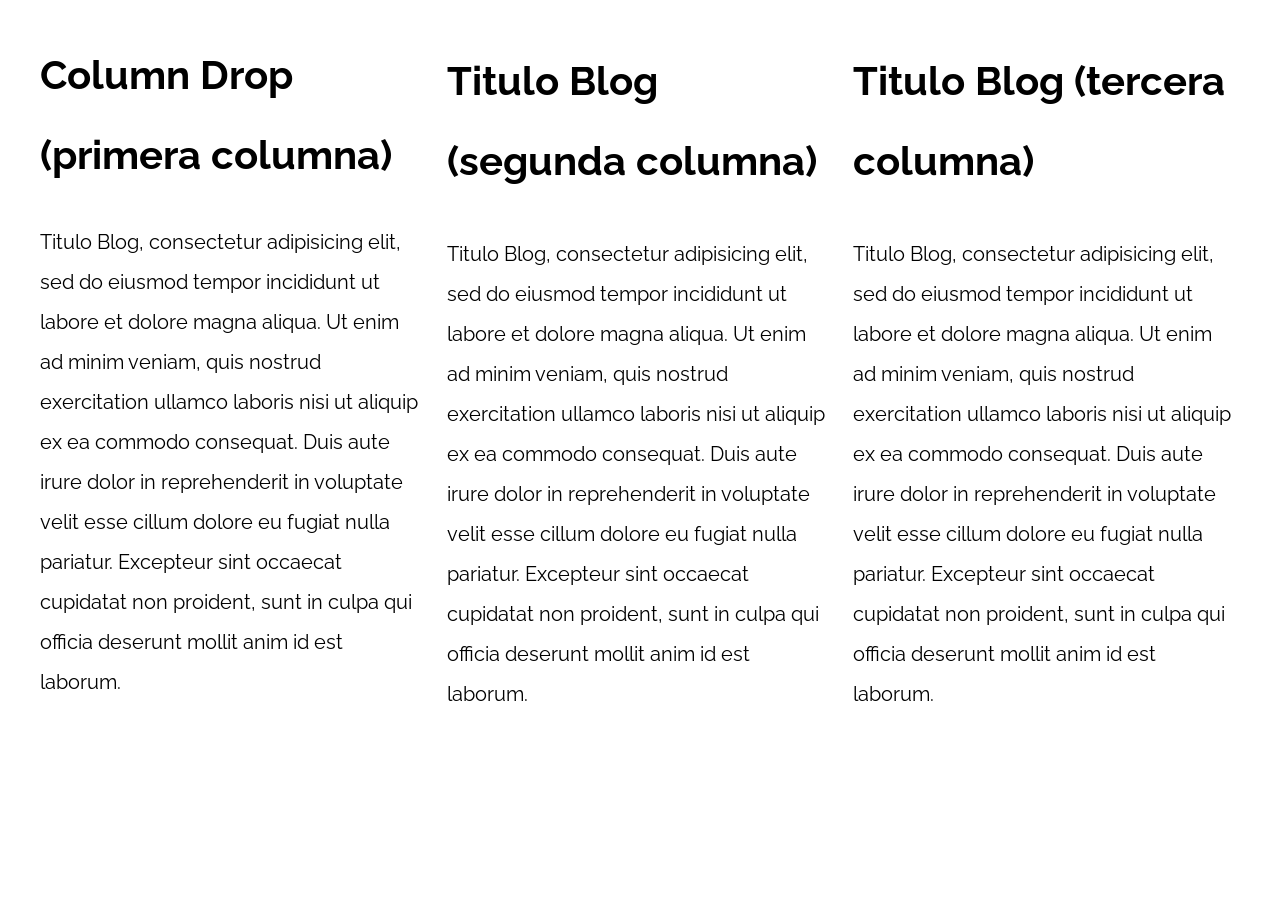
<file: Patrones de Diseño Resp Web Design/PatronesRWD/07-column_drop_css_grid/index.html>
<!DOCTYPE html>
<html>

<head>
    <meta charset="utf-8">
    <title>Patrones Responsive Web Design</title>
    <link rel="stylesheet" href="https://necolas.github.io/normalize.css/8.0.1/normalize.css">
    <link href="https://fonts.googleapis.com/css?family=Raleway:400,700,900" rel="stylesheet">
    <link rel="stylesheet" href="css/styles.css">
    <meta name="viewport" content="width=device-width, initial-scale=1">
</head>

<body>

    <div class="contenedor column-drop-css">
        <main>
            <h1>Column Drop (primera columna)</h1>
            <p>
                Titulo Blog, consectetur adipisicing elit, sed do eiusmod tempor incididunt ut labore et dolore magna aliqua. Ut enim ad minim veniam, quis nostrud exercitation ullamco laboris nisi ut aliquip ex ea commodo consequat. Duis aute irure dolor in reprehenderit
                in voluptate velit esse cillum dolore eu fugiat nulla pariatur. Excepteur sint occaecat cupidatat non proident, sunt in culpa qui officia deserunt mollit anim id est laborum.
            </p>
        </main>

        <aside class="primera">
            <h1>Titulo Blog (segunda columna)</h1>
            <p>
                Titulo Blog, consectetur adipisicing elit, sed do eiusmod tempor incididunt ut labore et dolore magna aliqua. Ut enim ad minim veniam, quis nostrud exercitation ullamco laboris nisi ut aliquip ex ea commodo consequat. Duis aute irure dolor in reprehenderit
                in voluptate velit esse cillum dolore eu fugiat nulla pariatur. Excepteur sint occaecat cupidatat non proident, sunt in culpa qui officia deserunt mollit anim id est laborum.
            </p>
        </aside>

        <aside class="segunda">
            <h1>Titulo Blog (tercera columna)</h1>
            <p>
                Titulo Blog, consectetur adipisicing elit, sed do eiusmod tempor incididunt ut labore et dolore magna aliqua. Ut enim ad minim veniam, quis nostrud exercitation ullamco laboris nisi ut aliquip ex ea commodo consequat. Duis aute irure dolor in reprehenderit
                in voluptate velit esse cillum dolore eu fugiat nulla pariatur. Excepteur sint occaecat cupidatat non proident, sunt in culpa qui officia deserunt mollit anim id est laborum.
            </p>
        </aside>
    </div>

</body>

</html>
</file>
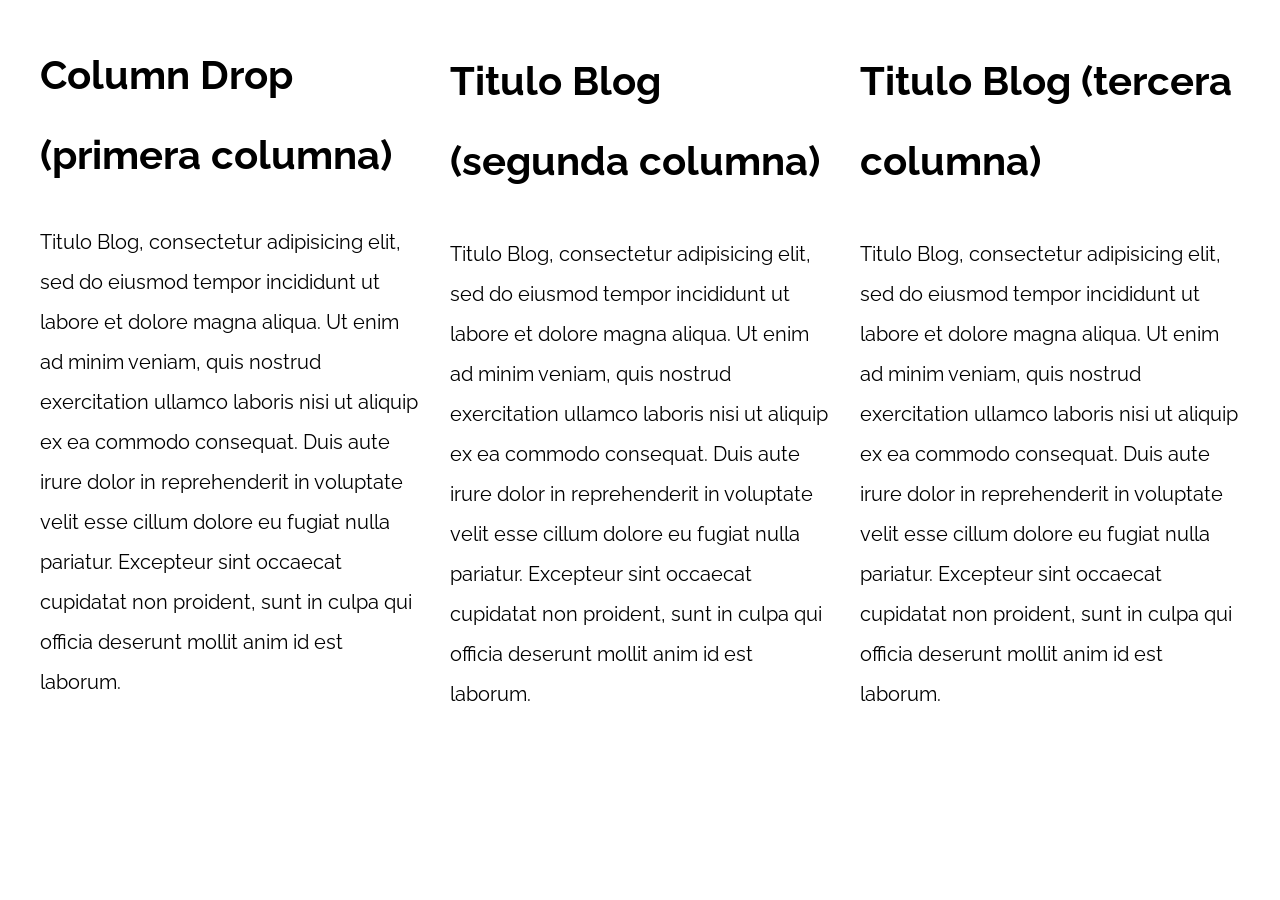
<file: Patrones de Diseño Resp Web Design/PatronesRWD/08-column_drop_flexbox/index.html>
<!DOCTYPE html>
<html>

<head>
    <meta charset="utf-8">
    <title>Patrones Responsive Web Design</title>
    <link rel="stylesheet" href="https://necolas.github.io/normalize.css/8.0.1/normalize.css">
    <link href="https://fonts.googleapis.com/css?family=Raleway:400,700,900" rel="stylesheet">
    <link rel="stylesheet" href="css/styles.css">
    <meta name="viewport" content="width=device-width, initial-scale=1">
</head>

<body>

    <div class="contenedor column-drop-flex">
        <main class="contenido-principal">
            <h1>Column Drop (primera columna)</h1>
            <p>
                Titulo Blog, consectetur adipisicing elit, sed do eiusmod tempor incididunt ut labore et dolore magna aliqua. Ut enim ad minim veniam, quis nostrud exercitation ullamco laboris nisi ut aliquip ex ea commodo consequat. Duis aute irure dolor in reprehenderit
                in voluptate velit esse cillum dolore eu fugiat nulla pariatur. Excepteur sint occaecat cupidatat non proident, sunt in culpa qui officia deserunt mollit anim id est laborum.
            </p>
        </main>

        <aside class="primera">
            <h1>Titulo Blog (segunda columna)</h1>
            <p>
                Titulo Blog, consectetur adipisicing elit, sed do eiusmod tempor incididunt ut labore et dolore magna aliqua. Ut enim ad minim veniam, quis nostrud exercitation ullamco laboris nisi ut aliquip ex ea commodo consequat. Duis aute irure dolor in reprehenderit
                in voluptate velit esse cillum dolore eu fugiat nulla pariatur. Excepteur sint occaecat cupidatat non proident, sunt in culpa qui officia deserunt mollit anim id est laborum.
            </p>
        </aside>

        <aside class="segunda">
            <h1>Titulo Blog (tercera columna)</h1>
            <p>
                Titulo Blog, consectetur adipisicing elit, sed do eiusmod tempor incididunt ut labore et dolore magna aliqua. Ut enim ad minim veniam, quis nostrud exercitation ullamco laboris nisi ut aliquip ex ea commodo consequat. Duis aute irure dolor in reprehenderit
                in voluptate velit esse cillum dolore eu fugiat nulla pariatur. Excepteur sint occaecat cupidatat non proident, sunt in culpa qui officia deserunt mollit anim id est laborum.
            </p>
        </aside>
    </div>

</body>

</html>
</file>
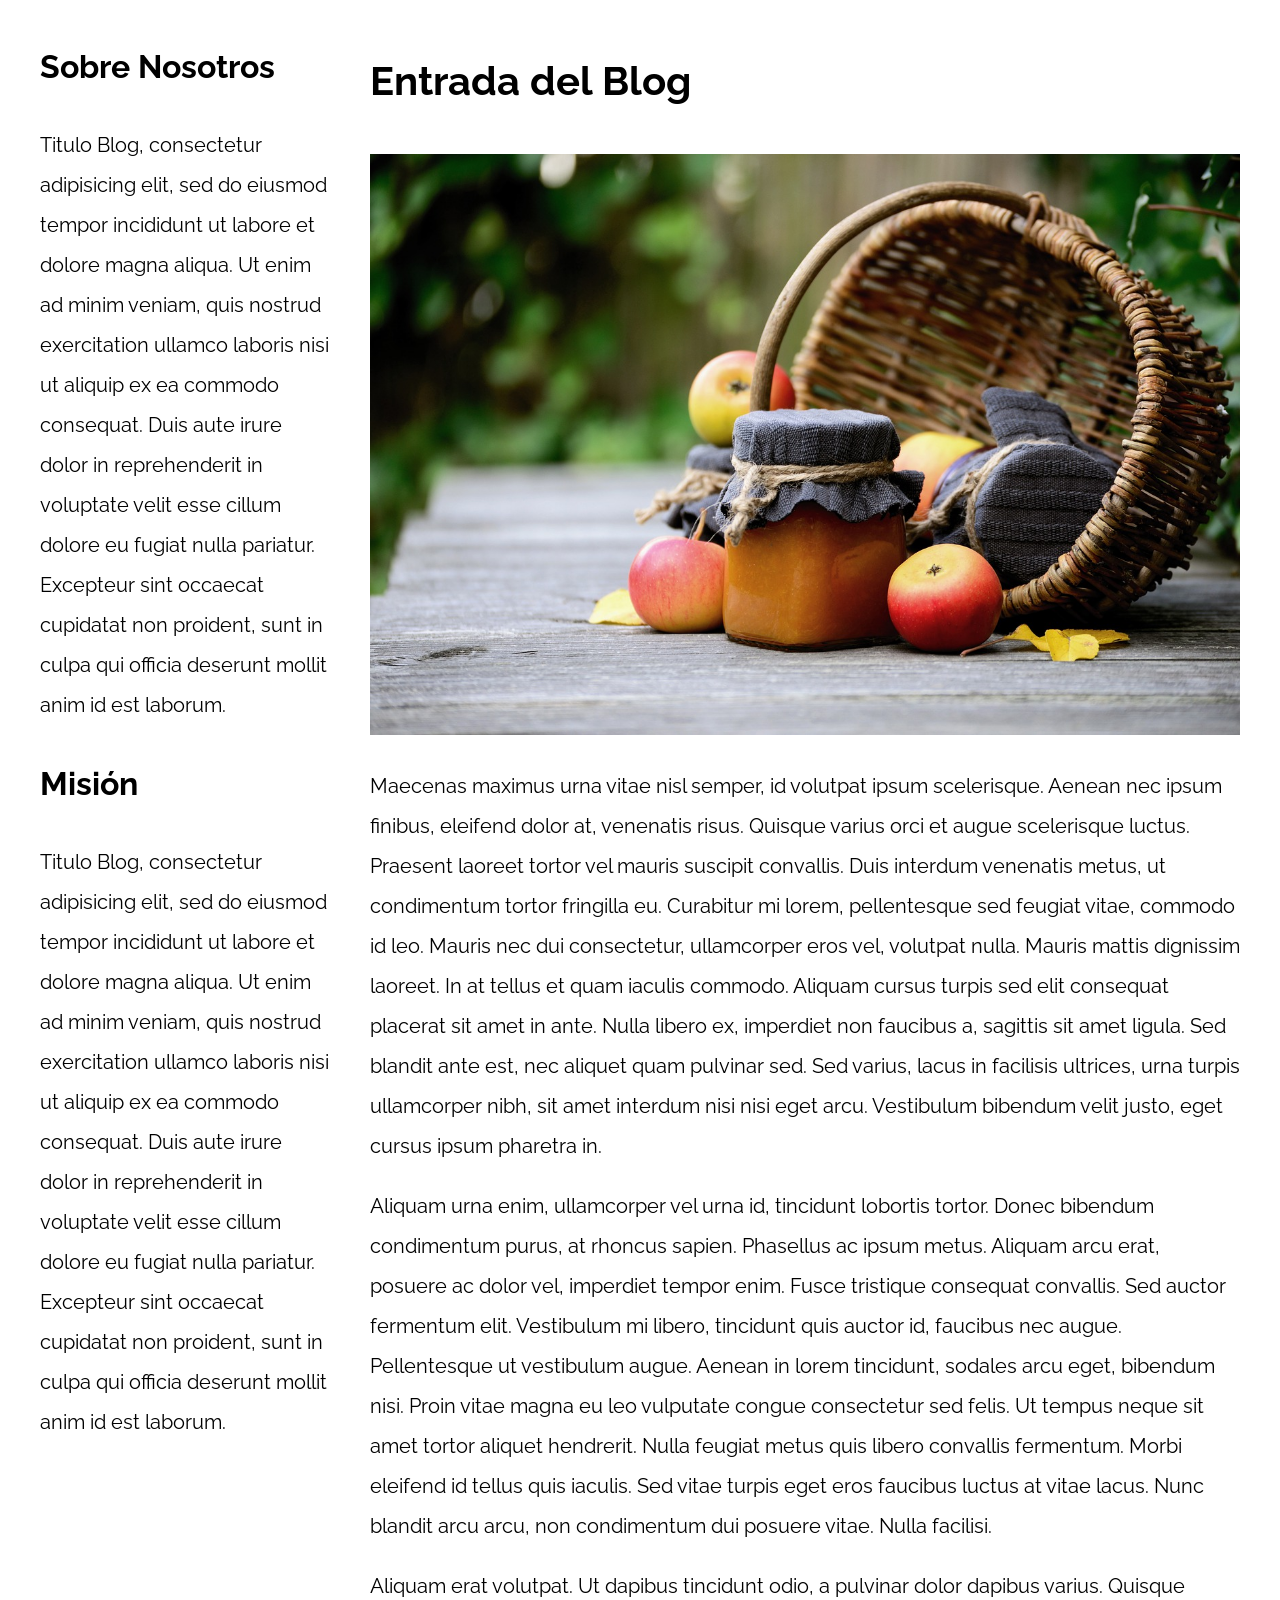
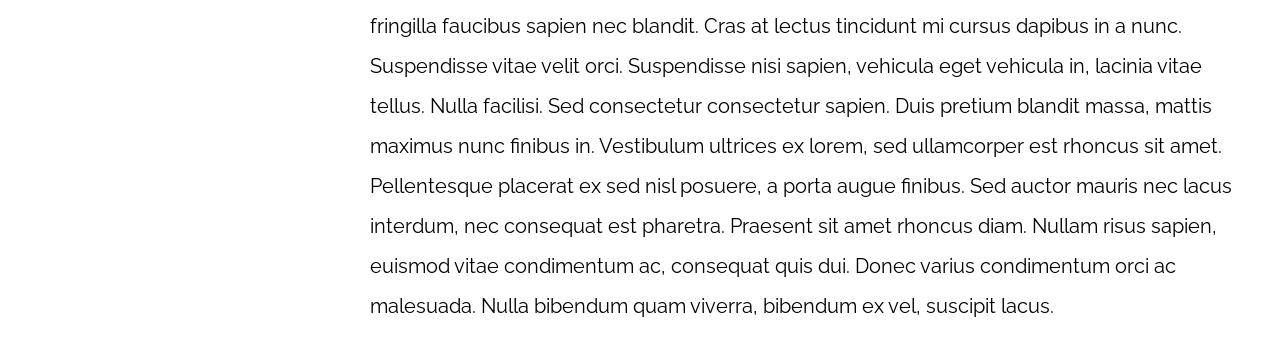
<file: Patrones de Diseño Resp Web Design/PatronesRWD/09-con_sidebar_css_grid/index.html>
<!DOCTYPE html>
<html>

<head>
    <meta charset="utf-8">
    <title>Patrones Responsive Web Design</title>
    <link rel="stylesheet" href="https://necolas.github.io/normalize.css/8.0.1/normalize.css">
    <link href="https://fonts.googleapis.com/css?family=Raleway:400,700,900" rel="stylesheet">
    <link rel="stylesheet" href="css/styles.css">
    <meta name="viewport" content="width=device-width, initial-scale=1">
</head>

<body>

    <div class="contenedor con-sidebar">
        <article>
            <h1>Entrada del Blog</h1>
            <img src="img/imagen1.jpg">

            <p>Maecenas maximus urna vitae nisl semper, id volutpat ipsum scelerisque. Aenean nec ipsum finibus, eleifend dolor at, venenatis risus. Quisque varius orci et augue scelerisque luctus. Praesent laoreet tortor vel mauris suscipit convallis. Duis
                interdum venenatis metus, ut condimentum tortor fringilla eu. Curabitur mi lorem, pellentesque sed feugiat vitae, commodo id leo. Mauris nec dui consectetur, ullamcorper eros vel, volutpat nulla. Mauris mattis dignissim laoreet. In at
                tellus et quam iaculis commodo. Aliquam cursus turpis sed elit consequat placerat sit amet in ante. Nulla libero ex, imperdiet non faucibus a, sagittis sit amet ligula. Sed blandit ante est, nec aliquet quam pulvinar sed. Sed varius, lacus
                in facilisis ultrices, urna turpis ullamcorper nibh, sit amet interdum nisi nisi eget arcu. Vestibulum bibendum velit justo, eget cursus ipsum pharetra in.</p>

            <p>Aliquam urna enim, ullamcorper vel urna id, tincidunt lobortis tortor. Donec bibendum condimentum purus, at rhoncus sapien. Phasellus ac ipsum metus. Aliquam arcu erat, posuere ac dolor vel, imperdiet tempor enim. Fusce tristique consequat
                convallis. Sed auctor fermentum elit. Vestibulum mi libero, tincidunt quis auctor id, faucibus nec augue. Pellentesque ut vestibulum augue. Aenean in lorem tincidunt, sodales arcu eget, bibendum nisi. Proin vitae magna eu leo vulputate
                congue consectetur sed felis. Ut tempus neque sit amet tortor aliquet hendrerit. Nulla feugiat metus quis libero convallis fermentum. Morbi eleifend id tellus quis iaculis. Sed vitae turpis eget eros faucibus luctus at vitae lacus. Nunc
                blandit arcu arcu, non condimentum dui posuere vitae. Nulla facilisi.</p>

            <p>Aliquam erat volutpat. Ut dapibus tincidunt odio, a pulvinar dolor dapibus varius. Quisque fringilla faucibus sapien nec blandit. Cras at lectus tincidunt mi cursus dapibus in a nunc. Suspendisse vitae velit orci. Suspendisse nisi sapien,
                vehicula eget vehicula in, lacinia vitae tellus. Nulla facilisi. Sed consectetur consectetur sapien. Duis pretium blandit massa, mattis maximus nunc finibus in. Vestibulum ultrices ex lorem, sed ullamcorper est rhoncus sit amet. Pellentesque
                placerat ex sed nisl posuere, a porta augue finibus. Sed auctor mauris nec lacus interdum, nec consequat est pharetra. Praesent sit amet rhoncus diam. Nullam risus sapien, euismod vitae condimentum ac, consequat quis dui. Donec varius
                condimentum orci ac malesuada. Nulla bibendum quam viverra, bibendum ex vel, suscipit lacus.</p>
        </article>
        <aside>
            <h2>Sobre Nosotros</h2>
            <p>Titulo Blog, consectetur adipisicing elit, sed do eiusmod tempor incididunt ut labore et dolore magna aliqua. Ut enim ad minim veniam, quis nostrud exercitation ullamco laboris nisi ut aliquip ex ea commodo consequat. Duis aute irure dolor
                in reprehenderit in voluptate velit esse cillum dolore eu fugiat nulla pariatur. Excepteur sint occaecat cupidatat non proident, sunt in culpa qui officia deserunt mollit anim id est laborum.</p>


            <h2>Misión</h2>
            <p>Titulo Blog, consectetur adipisicing elit, sed do eiusmod tempor incididunt ut labore et dolore magna aliqua. Ut enim ad minim veniam, quis nostrud exercitation ullamco laboris nisi ut aliquip ex ea commodo consequat. Duis aute irure dolor
                in reprehenderit in voluptate velit esse cillum dolore eu fugiat nulla pariatur. Excepteur sint occaecat cupidatat non proident, sunt in culpa qui officia deserunt mollit anim id est laborum.</p>
        </aside>
    </div>

</body>

</html>
</file>
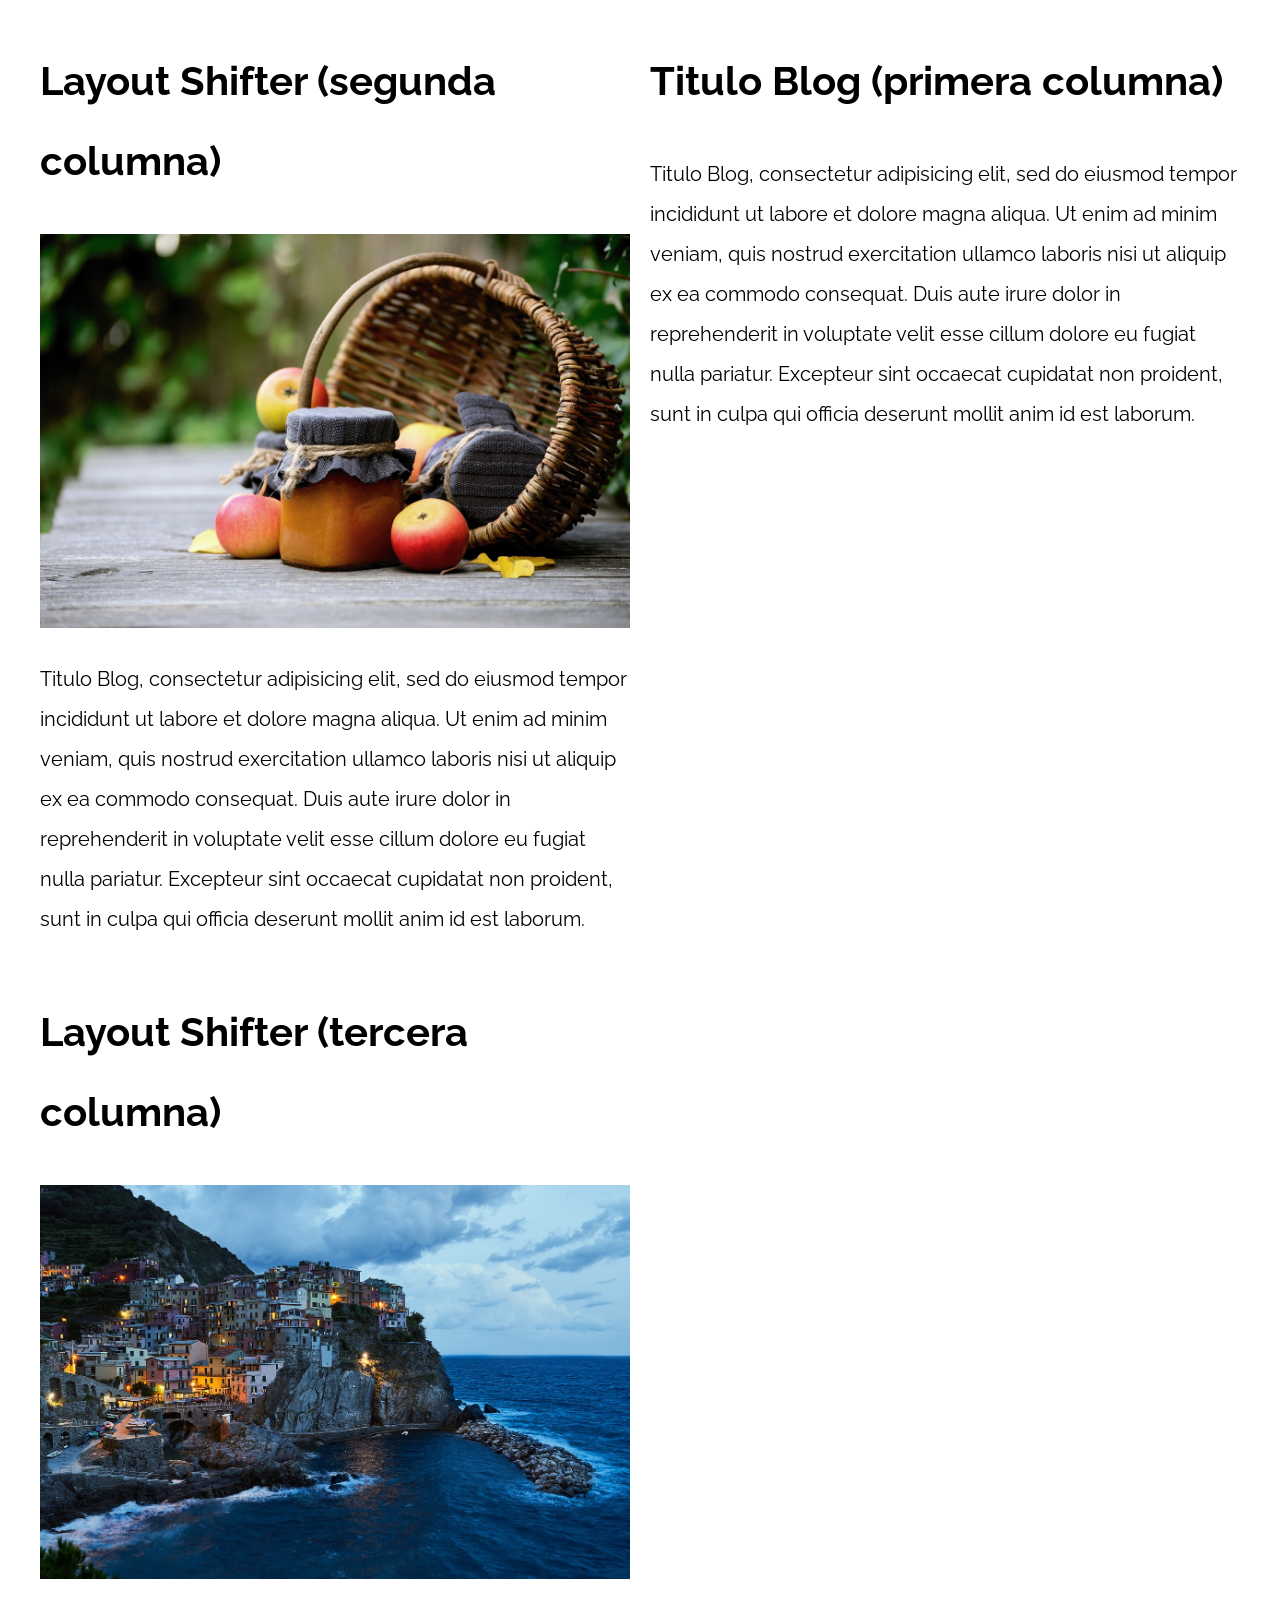
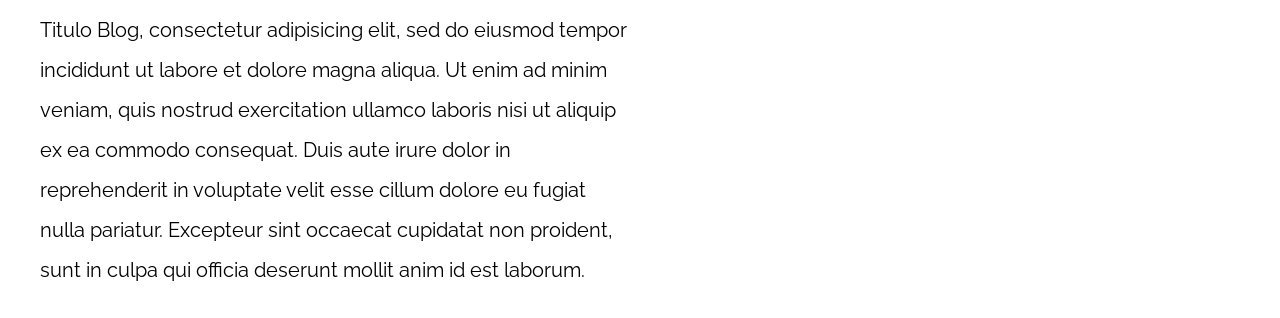
<file: Patrones de Diseño Resp Web Design/PatronesRWD/11-layout_shifter_css_grid/index.html>
<!DOCTYPE html>
<html>

<head>
    <meta charset="utf-8">
    <title>Patrones Responsive Web Design</title>
    <link rel="stylesheet" href="https://necolas.github.io/normalize.css/8.0.1/normalize.css">
    <link href="https://fonts.googleapis.com/css?family=Raleway:400,700,900" rel="stylesheet">
    <link rel="stylesheet" href="css/styles.css">
    <meta name="viewport" content="width=device-width, initial-scale=1">
</head>

<body>

    <div class="contenedor layout-shifter">
        <aside class="sidebar">
            <h1>Titulo Blog (primera columna)</h1>
            <p>
                Titulo Blog, consectetur adipisicing elit, sed do eiusmod tempor incididunt ut labore et dolore magna aliqua. Ut enim ad minim veniam, quis nostrud exercitation ullamco laboris nisi ut aliquip ex ea commodo consequat. Duis aute irure dolor in reprehenderit
                in voluptate velit esse cillum dolore eu fugiat nulla pariatur. Excepteur sint occaecat cupidatat non proident, sunt in culpa qui officia deserunt mollit anim id est laborum.
            </p>
        </aside>

        <main class="contenido-principal">
            <article class="entrada-blog">
                <h1>Layout Shifter (segunda columna)</h1>
                <img src="img/imagen1.jpg">
                <p>
                    Titulo Blog, consectetur adipisicing elit, sed do eiusmod tempor incididunt ut labore et dolore magna aliqua. Ut enim ad minim veniam, quis nostrud exercitation ullamco laboris nisi ut aliquip ex ea commodo consequat. Duis aute irure dolor in reprehenderit
                    in voluptate velit esse cillum dolore eu fugiat nulla pariatur. Excepteur sint occaecat cupidatat non proident, sunt in culpa qui officia deserunt mollit anim id est laborum.
                </p>
            </article>

            <article class="entrada-blog">
                <h1>Layout Shifter (tercera columna)</h1>
                <img src="img/imagen2.jpg">
                <p>
                    Titulo Blog, consectetur adipisicing elit, sed do eiusmod tempor incididunt ut labore et dolore magna aliqua. Ut enim ad minim veniam, quis nostrud exercitation ullamco laboris nisi ut aliquip ex ea commodo consequat. Duis aute irure dolor in reprehenderit
                    in voluptate velit esse cillum dolore eu fugiat nulla pariatur. Excepteur sint occaecat cupidatat non proident, sunt in culpa qui officia deserunt mollit anim id est laborum.
                </p>
            </article>
        </main>
    </div>

</body>

</html>
</file>
<file: BlogdeCafe/blogdecafe_inicio/css/style.css>
:root {
    --fuenteParrafos: "Open Sans", sans-serif;
    --fuenteHeading: "PT Sans", sans-serif;

    --primario: #784D3C;
    --gris: #e1e1e1;
    --blanco: #ffffff;
    --negro: #000000;
}

html {
    box-sizing: border-box;
    font-size: 62.5%;
    /* 1 rem = 10 px */
}

*,
*:before,
*:after {
    box-sizing: inherit;
}

body {
    font-family: var(--fuenteParrafos);
    font-size: 1.6rem;
    line-height: 2;
    /* Interlineado entre parrafos */
}

/* Globales */
.contenedor {
    max-width: 120rem;
    width: 90%;
    /* Tambien podemos usar esto con lo nuevo de css declrando los dos maximos en una linea */
    width: min(90%, 120rem);
    margin: 0 auto;
    /* Centrar el contendido horizontalmente */
}

a {
    text-decoration: none;
}

h1,
h2,
h3,
h4 {
    font-family: var(--fuenteHeading);
    line-height: 1.2;
}

h1 {
    font-size: 4.8rem;
}

h2 {
    font-size: 4rem;
}

h3 {
    font-size: 3.2rem;
}

h4 {
    font-size: 2.8rem;
}

img {
    max-width: 100%;
}

/* Utilidades */
.no-margin {
    margin: 0;
}

.no-padding {
    padding: 0;
}

.centrar-texto {
    text-align: center;
}

.boton {
    display: block;
    font-family: var(--fuenteHeading);
    color: var(--blanco);
    text-align: center;
    padding: 1rem 3rem;
    font-size: 1.8rem;
    text-transform: uppercase;
    font-weight: 700;
    margin-bottom: 2rem;
    border: none;
}

@media (min-width: 768px) {
    .boton {
        display: inline-block;
    }
}

.boton:hover {
    cursor: pointer;
}

.boton--primario {
    background-color: var(--negro);
}

.boton--secundario {
    background-color: var(--primario);
}

/* Header */
.webp .header {
    background-image: url(../img/banner.webp);
}
.no-webp .header {
    background-image: url(../img/banner.jpg);
}
.header {
    height: 60rem;
    background-size: cover;
    /* Tomara el tamaño completo del tamaño de pantalla */
    background-repeat: no-repeat;
    /* No repetira la imagen en espacios bacios si np la estira */
    background-position: center center;
    /* la imagen fluira al centro de la imagen al cambiar la resolucion */
}

.header__texto {
    text-align: center;
    color: var(--blanco);
    margin-top: 5rem;
}

@media (min-width: 768px) {
    .header__texto {
        margin-top: 10rem;
    }
}

.barra {
    padding-top: 3rem;
}

@media (min-width: 768px) {
    .barra {
        display: flex;
        justify-content: space-between;
        align-items: center;
    }
}

.logo {
    color: var(--blanco);
}

.logo__nombre {
    font-weight: normal;
}

.logo__bold {
    font-weight: 700;
}

/* Navegacion */

@media (min-width: 768px) {
    .navegacion {
        display: flex;
        gap: 2rem;
    }
}

.navegacion__enlace {
    display: block;
    text-align: center;
    font-size: 1.8rem;
    color: var(--blanco);
}

@media (min-width: 768px) {
    .contenido-principal {
        display: grid;
        grid-template-columns: 2fr 1fr;
        column-gap: 4rem;
    }
}

.entrada {
    border-bottom: 1px solid var(--gris);
    margin-bottom: 2rem;
}

/* Para deseleccional el utltino elemento y quitarle propiedades en este caso el margen */
.entrada:last-of-type {
    border: none;
    margin-bottom: 0;
}

.cursos {
    list-style: none;
}

.widget-curso {
    border-bottom: 1px solid var(--gris);
    margin-bottom: 2rem;
}

.widget-curso:last-of-type {
    border: none;
    margin-bottom: 0;
}

.widget-curso__label {
    font-family: var(--fuenteHeading);
    font-weight: bold;
}

.widget-curso__info {
    font-weight: normal;
}

.widget-curso__label,
.widget-curso__info {
    font-size: 2rem;
}

/* Footer */
.footer {
    background-color: var(--negro);
    padding-bottom: 3rem;
    margin-top: 4rem;
}

/* Sobre Nosotros */
@media (min-width: 768px) {
    .sobre-nosotros {
        display: flex;
        /* Para separar elementos de flex entre ellos podemos utilizar gap o space-between */
        /* gap: 2rem; */
        justify-content: space-between;
    }
    .sobre-nosotros__texto {
        /* Propiedad flex que toma tres valores */
        flex: 0 0 calc(50% - 1rem);
    }
    .sobre-nosotros__imagen {
        flex: 0 0 calc(50% - 1rem);
    }
    /* .sobre-nosotros__imagen,
    .sobre-nosotros__texto {
        flex-basis: calc(50% - 1rem);
    } */

    /* Logrando lo mismo con grid con menos lineas de codigo */
    /* .sobre-nosotros {
        display: grid;
        grid-template-columns: repeat(2, 1fr);
        column-gap: 2rem;
   } */
}

/* Cursos */

.curso {
    padding: 3rem 0;
    border-bottom: 1px solid var(--gris);
}
.curso:last-of-type {
    border: none;
}
@media (min-width: 768px) {
   .curso {
    display: grid;
    grid-template-columns: 1fr 2fr;
    column-gap: 2rem;
   }
}

.curso__label {
    font-family: var(--fuenteHeading);
    font-weight: bold;
}

.curso__info {
    font-weight: normal;
}

.curso__label,
.curso__info,
.curso__descripcion {
    font-size: 2rem;
}

.entrada{
    display: flex;
    flex-direction: column;
}
.entrada h3,
.entrada h4  {
    text-align: center;
}

/* Pagina Contacto */
.contacto-bg {
    background-image: url(../img/contacto.jpg);
    height: 40rem;
    background-size: cover;
    background-repeat: no-repeat;
}

.formulario {
    background-color: var(--blanco);
    margin: -5rem auto 0 auto;
    width: 95%;
    padding: 5rem;
}
.campo {
    display: flex;
    flex-direction: column;
    margin-bottom: 2rem;
    text-align: start;
    gap: 2rem;
}
@media (min-width: 768px) {
   .campo {
        flex-direction: row;
        text-align: end;
   }
   .campo__label {
        flex: 0 0 9rem;
    }
}
.campo__label {
    flex: 0 0 0.5rem;
}
.campo__field {
     flex: 1;
     border: 1px solid var(--gris);
     border-radius: 0.5rem;
}
.campo__field--textarea {
    height: 20rem;
}
</file>
<file: Freelancer/freelancer_inicio/css/styles.css>
/* design system */
:root {
    --blanco: #ffffff;
    --oscuro: #212121;
    --primario: #FFC107;
    /* rgba(255,193,7,1); */
    --secundario: #0097A7;
    --gris: #757575;
    --grisClaro: #DFE9F3;
}

html {
    /* hacks para box model */
    font-size: 62.5%;
    box-sizing: border-box;
    /* Hack para el scroll */
    scroll-snap-type: y mandatory;
}

*,
*:before,
*:after {
    box-sizing: inherit;
}

body {
    font-size: 16px;
    /* 1rem = 10px */
    font-family: "Montserrat", sans-serif;
    background-image: linear-gradient(to top, var(--grisClaro) 0%, var(--blanco) 100%);
    /* Degradado del fondo de abajo a hacia arriba con top o right*/
}

.icon-tabler-map-pin {
    color: var(--primario);
}

.boton {
    background-color: var(--secundario);
    color: var(--blanco);
    padding: 1rem 3rem;
    margin-top: 1rem;
    font-size: 20px;
    /* tamaño de texto */
    text-decoration: none;
    text-transform: uppercase;
    font-weight: bold;
    border-radius: .5rem;
    width: 90%;
    text-align: center;
    border: none;
}
@media (min-width: 768px) {
    .boton {
        margin-top: 5rem;
        width: auto;
    }
}
.boton:hover {
    cursor: pointer;
}
h1 {
    font-size: 3.8rem;
}
h2 {
    font-size: 2.8rem;
}
h3 {
    font-size: 1.8rem;
}
h1,
h2,
h3 {
    text-align: center;
}

/* design system end */

.titulo span {
    font-size: 2rem;
}
/* Utilidades */
.w-sm-100 {
    width: 100%;
}
@media (min-width: 768px) {
   .w-sm-100 {
        width: auto;
   }
}
.flex {
    display: flex;
}
.alinear-derecha {
    justify-content: flex-end;
}
.nav-bg {
    background-color: var(--secundario);
}
.navegacion-principal {
    display: flex;
    flex-direction: column;
}

@media (min-width: 768px) {
    .navegacion-principal {
        flex-direction: row;
        justify-content: space-between;
    }
}
.contenedor {
    max-width: 120rem;
    margin: 0 auto;
}
.sombra {
    -webkit-box-shadow: 0px 5px 15px 0px rgba(158, 158, 158, 0.66);
    -moz-box-shadow: 0px 5px 15px 0px rgba(158, 158, 158, 0.66);
    box-shadow: 0px 5px 15px 0px rgba(158, 158, 158, 0.66);

    background-color: var(--blanco);
    padding: 2rem;
    border-radius: 1rem;
}

.navegacion-principal a {
    display: block;
    text-align: center;
    color: var(--blanco);
    text-decoration: none;
    font-size: 2rem;
    font-weight: bold;
    padding: 1rem;
}

/* Evento del nav para mostrar el cambio de estado al poner el cursor */
.navegacion-principal a:hover {
    background-color: var(--primario);
    color: var(--oscuro);
}

.hero {
    background-image: url(../img/hero.jpg);
    background-repeat: no-repeat;
    /* Evitamos repetir la imagen multiples veces */
    background-size: cover;
    /* Ajustamos a que la imagen siempre ocupe todo el ancho y no se corte */
    height: 450px;
    position: relative;
    margin-bottom: 2rem;
}

.contenido-hero {
    position: absolute;
    background-color: rgb(0, 0, 0, .5);
    /* El valor de la transparencia va desde 0 a 1 */
    background-color: rgb(0 0 0 / 65%);
    /* El valor de la transparencia va desde 0% a 100% */
    width: 100%;
    height: 100%;

    display: flex;
    flex-direction: column;
    align-items: center;
    justify-content: center;
}

.contenido-hero h2,
.contenido-hero p {
    color: var(--blanco);
}

.ubicacion {
    display: flex;
    align-items: flex-end;
}

/* Comportamiento de scroll para seccionar hasta donde se mueve el scroll */
.navegacion-principal,
.servicios,
.formulario {
    scroll-snap-align: center;
    scroll-snap-stop: always;
}
@media (min-width: 768px) {
   .servicios {
        display: grid;
        grid-template-columns: repeat(3, 1fr);
        column-gap: 1rem;
    }
}

.servicio {
    display: flex;
    flex-direction: column;
    align-items: center;
}
.servicio h3{
    color: var(--secundario);
    font-weight: bold;
}
.servicio .iconos {
    height: 15rem;
    width: 15rem;
    background-color: var(--primario);
    border-radius: 50%;
    display: flex;
    justify-content: space-evenly;
    align-items: center;
}
.servicio p{
    line-height: 2; /* Interlineado o espacio entre lineas */
    text-align: center;
}

/* Contacto */
.formulario {
    background-color: var(--gris);
    width: min(60rem, 100%); /* Utilizar el valor mas pequeño */
    margin: 0 auto; /* Centramos el elemento para todo aquello que no tenga un display flex en el padre */
    padding: 2rem;
    border-radius: 2rem;
}
.formulario fieldset {
    border: none;
}
.formulario legend {
    width: 100%;
    text-align: center;
    color: var(--primario);
    font-size: 1.8rem;
    text-transform: uppercase;
    font-weight: bold;
    margin-bottom: 2rem;
}
.campo {
    margin-bottom: 1rem;
}
.campo label {
    color: var(--blanco);
    font-weight: bold;
    margin-bottom: .5rem;
    display: block;
}
.input-text {
    width: 100%;
    border: none;
    padding: 1.5rem;
    border-radius: 1rem;
}
.campo textarea {
    height: 20rem;
}

@media (min-width: 768px) {
   .contenedor-campos {
        display: grid;
        grid-template-columns: repeat(2, 1fr);
        grid-template-rows: auto auto 20rem;
        column-gap: 1rem;
    }
    .campo:nth-child(3),
    .campo:nth-child(4){
        grid-column: 1 / 3;
    }
}

/* Footer */
.footer {
    text-align: center;
}
</file>
<file: Frontend-Store/FrontEndStore_inicio/css/style.css>
/* Custom Propoertis */
:root {
    --primario: #9C27B0;
    --primarioOscuro: #89119D;
    --secundario: #FFCE00;
    --secundarioOscuro: rgb(233,287,2);
    --blanco: #FFF;
    --negro: #000;

    --fuentePrincipal: "Staatliches", sans-serif;
    --fuenteSecundaria: "Arial", Helvetica, sans-serif ;
}
html {
    box-sizing: border-box;
    font-size: 62.5%;
}
*, *:before, *:after {
    box-sizing: inherit;
}
/* Globales */
body {
    background-color: var(--primario);
    font-size: 1.6rem;
    line-height: 1.5;
}
p {
    font-size: 1.8rem;
    font-family: var(--fuenteSecundaria);
    color: var(--blanco);
}
a {
    text-decoration: none;
}
img {
    width: 100%;
}
.contenedor {
    max-width: 120rem;
    margin: 0 auto;
}
h1, h2, h3 {
    text-align: center;
    color: var(--secundario);
    font-family: var(--fuentePrincipal);
}
h1 {
    font-size: 4rem;
}
h2 {
    font-size: 3.2rem;
}
h3 {
    font-size: 2.4rem;
}

/* Header */
.header {
    display: flex;
    justify-content: center;
}
.header__logo{
    margin: 3rem 0;
}

/* Navegacion */
.navegacion {
    background-color: var(--primarioOscuro);
    padding: 1rem 0;
    display: flex;
    justify-content: center;
    gap: 2rem; /* Nueva forma */
    /* margin-right: 2rem; Forma Anterior */

}
.navegacion__enlace,
.navegacion__enlace--activo {
    font-family: var(--fuentePrincipal);
    color: var(--blanco);
    font-size: 3rem;
}
/* Con last-of-type seleccionamos el ultimo elemento */
.navegacion__enlace:last-of-type {
    margin-right: 0;
}
.navegacion__enlace--activo,
.navegacion__enlace:hover {
    cursor: pointer;
    color: var(--secundario);
}

/* Footer */
.footer {
    background-color: var(--primarioOscuro);
    padding: 1rem 0;
    margin-top: 2rem; /* Formna anterior */
}
.footer__texto {
    font-family: var(--fuentePrincipal);
    text-align: center;
    font-size: 2.2rem;
}
.grid {
    display: grid;
    grid-template-columns: repeat(2, 1fr);
    /* column-gap: 2rem;
    row-gap: 2rem; */
    /* esto es lo mismo que lo de arriba */
    gap: 2rem;
}
@media (min-width: 760px) {
   .grid {
        grid-template-columns: repeat(3, 1fr);
   }
}

/* Productos */
.producto {
    background-color: var(--primarioOscuro);
    padding: 1rem;
}
.producto__imagen {
    

}
.producto__informacion {

}
.producto__nombre {
    font-size: 4rem;
}
.producto__precio {
    font-size: 2.8rem;
    color: var(--secundario);
}
.producto__nombre,
.producto__precio {
    font-family: var(--fuentePrincipal);
    margin: 1rem;
    text-align: center;
    line-height: 1.2;
}

/* Graficos */
.grafico {
    min-height: 30rem;
    background-repeat: no-repeat;
    background-size: cover; /* Estira la imagen a el tamaño del espacio */
    grid-column: 1 / 3;
}

.grafico--camisas {
    grid-row: 2 /3;
    background-image: url(../img/grafico1.jpg);
}

.grafico--node {
    background-image: url(../img/grafico2.jpg);
    grid-row: 8 / 9;   
}
@media (min-width: 760px) {
   .grafico--node {
        grid-row: 5 / 6;
        grid-column: 2 / 4;
    }
}

/* Nosotros */
.contenidoNosotros {
    justify-items: center;
    display: grid;
    margin: 2rem;
}
@media (min-width: 760px) {
   .contenidoNosotros {
        grid-template-columns: repeat(2, 1fr);
    }
}

.contenidoNosotros__img {
    grid-row: 1 / 2;
}
@media (min-width: 760px) {
   .contenidoNosotros__img {
        grid-column: 2 / 3;
   }
}
/* Bloques */
.bloques {
    display: grid;
    grid-template-columns: repeat(2, 1fr);
}
@media (min-width: 760px) {
   .bloques {
    grid-template-columns: repeat(4, 1fr);

   }
}
.bloque {
    display: flex;
    flex-direction: column;
    margin: 2rem;
}
.bloque h3 {
    margin: 0;
}
.bloque p {
    text-align: center;
}
/* Pagina del producto */
@media (min-width: 760px) {
   .camisa {
        display: grid;
        grid-template-columns: repeat(2, 1fr);
        column-gap: 2rem;
   }
}
.formulario {
    display: grid;
    grid-template-columns: repeat(2, 1fr);
    gap: 2rem;
}
.formulario__campo {
    /* border-color: var(--primarioOscuro);
    border-width: 1rem;
    border-style: solid; */
    /* Lo de arriba hace lo mismo que lo de abajo */
    border: 1rem solid var(--primarioOscuro);
    background-color: transparent;
    color: var(--blanco);
    font-size: 2rem;
    font-family: var(--fuenteSecundaria);
    padding: 1rem;
    appearance: none;
}
.formulario__submit {
    background-color: var(--secundario);
    border: none;
    font-size: 2rem;
    font-family: var(--fuentePrincipal);
    padding: 2rem;
    transition: background-color .3s ease;
    grid-column: 1 / 3;
}

.formulario__submit:hover {
    cursor: pointer;
    background-color: #b59929;

}
</file>
<file: Introduccion-JavaScript/IntroduccionJS/css/style.css>
body {
    background: #4b6cb7;  /* fallback for old browsers */
    background: -webkit-linear-gradient(to right, #182848, #4b6cb7);  /* Chrome 10-25, Safari 5.1-6 */
    background: linear-gradient(to right, #182848, #4b6cb7); /* W3C, IE 10+/ Edge, Firefox 16+, Chrome 26+, Opera 12+, Safari 7+ */
}

h1, p, a {
    font-family: 'Carrois Gothic SC', sans-serif;
    display: block;
    text-align: center;
    line-height:.8;
    color: white;
}
.contenido {
    max-width: 1200px;
    margin: 5rem auto 0 auto;
    color: white;
    font-size: 3rem;
    font-family: 'Carrois Gothic SC', sans-serif;
}
h1 {
    font-size: 4rem;
}
a {
    font-size: 1.4rem;
}
p {
    font-size: 2.2rem;
}

.hashtag {
    font-family: Arial, Helvetica, sans-serif;
}
</file>
<file: Patrones de Diseño Resp Web Design/PatronesRWD/01-2columnas_iguales_css_grid/css/styles.css>
html {
    box-sizing: border-box;
    font-size: 62.5%;
}

*,
*:before,
*:after {
    box-sizing: inherit;
}

body {
    font-family: 'Raleway', sans-serif;
    font-size: 1.6rem;
}

img {
    max-width: 100%;
}

h1 {
    font-size: 4rem;
}

.contenedor {
    max-width: 1200px;
    width: 95%;
    margin: 0 auto;
}

.entrada-blog a {
    display: inline-block;
    background-color: #2196F3;
    color: white;
    padding: 10px 20px;
    text-decoration: none;
    font-weight: bold;
    text-transform: uppercase;
}

/** CODIGO AQUI **/
@media (min-width: 768px) {
    .dos-columnas {
        display: grid;
        /* Las diviciones del espacio son las mismas en estas tres sintaxis mostradas */
        grid-template-columns: repeat(2, 1fr);
        /* grid-template-columns: 50% 50%;
        grid-template-columns: 1fr 1fr; */
        column-gap: 2rem;
    }
}
</file>
<file: Patrones de Diseño Resp Web Design/PatronesRWD/02-2columnas_iguales_flexbox/css/styles.css>
html {
    box-sizing: border-box;
    font-size: 62.5%;
}

*,
*:before,
*:after {
    box-sizing: inherit;
}

body {
    font-family: 'Raleway', sans-serif;
    font-size: 1.6rem;
}

img {
    max-width: 100%;
}

h1 {
    font-size: 4rem;
}

.contenedor {
    max-width: 1200px;
    width: 95%;
    margin: 0 auto;
}

.entrada-blog a {
    display: inline-block;
    background-color: #2196F3;
    color: white;
    padding: 10px 20px;
    text-decoration: none;
    font-weight: bold;
    text-transform: uppercase;
}

/** CODIGO AQUI **/
@media (min-width: 768px) {
   .dos-columnas {
        display: flex;
        justify-content: space-between;/* Alineacion de flex horizontalmente */
        /* Al no tener gap se usa flex en el hijo para separar elementos */
        /* gap: 2rem; */ /* Con gap no se requiere declarar en el hijo por defecto lo agrega */
    }
    .entrada-blog {
        flex: 0 0 calc( 50% - 1rem);
    }
}
</file>
<file: Patrones de Diseño Resp Web Design/PatronesRWD/03-3columnas_iguales_css_grid/css/styles.css>
html {
    box-sizing: border-box;
    font-size: 62.5%;
}

*,
*:before,
*:after {
    box-sizing: inherit;
}

body {
    font-family: 'Raleway', sans-serif;
    font-size: 1.6rem;
}

img {
    max-width: 100%;
}

h1 {
    font-size: 4rem;
}

.contenedor {
    max-width: 1200px;
    width: 95%;
    margin: 0 auto;
}

.entrada-blog a {
    display: inline-block;
    background-color: #2196F3;
    color: white;
    padding: 10px 20px;
    text-decoration: none;
    font-weight: bold;
    text-transform: uppercase;
}

/** CODIGO AQUI **/
@media (min-width: 768px) {
   .tres-columnas{
        display: grid;
        grid-template-columns: repeat(3, 1fr);
        column-gap: 2rem;
   }
}
</file>
<file: Patrones de Diseño Resp Web Design/PatronesRWD/04-3columnas_iguales_flexbox/css/styles.css>
html {
    box-sizing: border-box;
    font-size: 62.5%;
}

*,
*:before,
*:after {
    box-sizing: inherit;
}

body {
    font-family: 'Raleway', sans-serif;
    font-size: 1.6rem;
}

img {
    max-width: 100%;
}

h1 {
    font-size: 4rem;
}

.contenedor {
    max-width: 1200px;
    width: 95%;
    margin: 0 auto;
}

.entrada-blog a {
    display: inline-block;
    background-color: #2196F3;
    color: white;
    padding: 10px 20px;
    text-decoration: none;
    font-weight: bold;
    text-transform: uppercase;
}

/** CODIGO AQUI **/
@media (min-width: 768px) {
   .tres-columnas {
    display: flex;
    gap: 2rem;
   }
}
</file>
<file: Patrones de Diseño Resp Web Design/PatronesRWD/05-3columnas_css_grid/css/styles.css>
html {
    box-sizing: border-box;
    font-size: 62.5%;
}

*,
*:before,
*:after {
    box-sizing: inherit;
}

body {
    font-family: 'Raleway', sans-serif;
    font-size: 1.6rem;
    line-height: 2;
}

img {
    max-width: 100%;
}

h1 {
    font-size: 4rem;
}

h2 {
    font-size: 3.2rem;
}

.contenedor {
    max-width: 1200px;
    width: 95%;
    margin: 0 auto;
}

p {
    font-size: 2rem;
}

.entrada-blog a {
    display: inline-block;
    background-color: #2196F3;
    color: white;
    padding: 10px 20px;
    text-decoration: none;
    font-weight: bold;
    text-transform: uppercase;
}


/** CODIGO AQUI **/
@media (min-width: 768px) {
   .contenedor-grid {
        display: grid;
        grid-template-columns: 1fr 3fr 1fr;
        /* grid-template-columns: 20% 60% 20%; */
        grid-auto-flow: column;/* Posicionamiento de columnas disponibles y evitar crear nuevas filas */
        column-gap: 2rem;
         /* Posicionamiento por medio de palabras clave */
         grid-template-areas: "izquierda centro derecha";
   }
   .contenido-principal {
    /* grid-column: 2 / 3; */
        grid-area: centro;
   }
   .aside-1 {
        /* grid-column: 1 / 2; */
        grid-column: izquierda;
   }
}
</file>
<file: Patrones de Diseño Resp Web Design/PatronesRWD/06-3columnas_flexbox/css/styles.css>
html {
    box-sizing: border-box;
    font-size: 62.5%;
}

*,
*:before,
*:after {
    box-sizing: inherit;
}

body {
    font-family: 'Raleway', sans-serif;
    font-size: 1.6rem;
    line-height: 2;
}

img {
    max-width: 100%;
}

h1 {
    font-size: 4rem;
}

h2 {
    font-size: 3.2rem;
}

p {
    font-size: 2rem;
}

.contenedor {
    max-width: 1200px;
    width: 95%;
    margin: 0 auto;
}

.entrada-blog a {
    display: inline-block;
    background-color: #2196F3;
    color: white;
    padding: 10px 20px;
    text-decoration: none;
    font-weight: bold;
    text-transform: uppercase;
}

/** CODIGO AQUI **/
@media (min-width: 768px) {
   .contenedor-flex {
        display: flex;
        justify-content: space-between;
   }
   .contenido-principal {
        flex-basis: calc(60% -1rem);
   }
   .sidebar {
        flex-basis: calc(20% -1rem);
        
   }
   .sidebar-1 {
        order: -1;
   }
}
</file>
<file: Patrones de Diseño Resp Web Design/PatronesRWD/07-column_drop_css_grid/css/styles.css>
html {
    box-sizing: border-box;
    font-size: 62.5%;
}

*,
*:before,
*:after {
    box-sizing: inherit;
}

body {
    font-family: 'Raleway', sans-serif;
    font-size: 1.6rem;
    line-height: 2;
}

img {
    max-width: 100%;
}

h1 {
    font-size: 4rem;
}

h2 {
    font-size: 3.2rem;
}

p {
    font-size: 2rem;
}

.contenedor {
    max-width: 1200px;
    width: 95%;
    margin: 0 auto;
}

.entrada-blog a {
    display: inline-block;
    background-color: #2196F3;
    color: white;
    padding: 10px 20px;
    text-decoration: none;
    font-weight: bold;
    text-transform: uppercase;
}



/** CODIGO AQUI **/
@media (min-width: 480px) {
   .column-drop-css {
        display: grid;
        grid-template-columns: repeat(2, 1fr);
        gap: 2rem;
   }
   .segunda {
        grid-column: 1 / 3;
   }
}
@media (min-width: 768px) {
   .column-drop-css {
        grid-template-columns: repeat(3, 1fr);
   }
   .segunda {
        grid-column: 3 / 4  ;
   }
}
</file>
<file: Patrones de Diseño Resp Web Design/PatronesRWD/08-column_drop_flexbox/css/styles.css>
html {
    box-sizing: border-box;
    font-size: 62.5%;
}

*,
*:before,
*:after {
    box-sizing: inherit;
}

body {
    font-family: 'Raleway', sans-serif;
    font-size: 1.6rem;
    line-height: 2;
}

img {
    max-width: 100%;
}

h1 {
    font-size: 4rem;
}

h2 {
    font-size: 3.2rem;
}

p {
    font-size: 2rem;
}

.contenedor {
    max-width: 1200px;
    width: 95%;
    margin: 0 auto;
}

.entrada-blog a {
    display: inline-block;
    background-color: #2196F3;
    color: white;
    padding: 10px 20px;
    text-decoration: none;
    font-weight: bold;
    text-transform: uppercase;
}

/** CODIGO AQUI **/

@media (min-width: 480px) {
   .column-drop-flex {
        display: flex;
        justify-content: space-between;
        /* Para los casos donde no alcance el espacio al dividir
        el padre devera mandar los sobrantes al siguinete salto de linea
        ya que por defecto biene con nowrap */
        flex-wrap: wrap;
        flex-wrap: wrap-reverse;
    }
    .contenido-principal,
    .primera {
        flex-basis: calc(50% - 1rem)
    }
}
@media (min-width: 768px) {
   .contenido-principal,
   .primera,
   .segunda {
        flex: 0 0 calc(33.3% - 2rem);
   }
}
</file>
<file: Patrones de Diseño Resp Web Design/PatronesRWD/09-con_sidebar_css_grid/css/styles.css>
html {
    box-sizing: border-box;
    font-size: 62.5%;
}

*,
*:before,
*:after {
    box-sizing: inherit;
}

body {
    font-family: 'Raleway', sans-serif;
    font-size: 1.6rem;
    line-height: 2;
}

img {
    max-width: 100%;
}

h1 {
    font-size: 4rem;
}

h2 {
    font-size: 3.2rem;
}

p {
    font-size: 2rem;
}

.contenedor {
    max-width: 1200px;
    width: 95%;
    margin: 0 auto;
}

.entrada-blog a {
    display: inline-block;
    background-color: #2196F3;
    color: white;
    padding: 10px 20px;
    text-decoration: none;
    font-weight: bold;
    text-transform: uppercase;
}

/** CODIGO AQUI **/
@media (min-width: 768px) {
    .con-sidebar {
        display: grid;
        grid-template-columns: 1fr 3fr;
        column-gap: 4rem;
        /* Mejor utilizar esto para eliminar espacios en blanco disponibles */
        grid-auto-flow: column;
    }
    aside {
        grid-column: 1 / 2;
        /* grid-row: 1 / 2; */
    }
    /* article {
        grid-column: 2 / 3;
    } */
}
</file>
<file: Patrones de Diseño Resp Web Design/PatronesRWD/11-layout_shifter_css_grid/css/styles.css>
html {
    box-sizing: border-box;
    font-size: 62.5%;
}

*,
*:before,
*:after {
    box-sizing: inherit;
}

body {
    font-family: 'Raleway', sans-serif;
    font-size: 1.6rem;
    line-height: 2;
}

img {
    max-width: 100%;
}

h1 {
    font-size: 4rem;
}

h2 {
    font-size: 3.2rem;
}

p {
    font-size: 2rem;
}

.contenedor {
    max-width: 1200px;
    width: 95%;
    margin: 0 auto;
}

.entrada-blog a {
    display: inline-block;
    background-color: #2196F3;
    color: white;
    padding: 10px 20px;
    text-decoration: none;
    font-weight: bold;
    text-transform: uppercase;
}


/** CODIGO AQUI **/
@media (min-width: 768px) {
    .layout-shifter {
        display: grid;
        grid-template-areas: "contenido" "inferior" ;/* Bloques */
    }
    .sidebar {
        grid-area: inferior;
    }
    .contenido-principal {
        grid-area: contenido;
        display: grid;
        grid-template-areas: "entrada1 entrada2";
        grid-template-columns: repeat(2,1fr);
        column-gap: 3rem;
   }
}

@media (min-width: 992px) {
   .layout-shifter {
        grid-template-areas: "contenido sidebar";/* Filas */
        column-gap: 2rem;
   }
   .sidebar {
        grid-area: sidebar;
   }
   .contenido-principal {
        grid-area: contenido;
        grid-template-areas: "entrada1" "entrada2 ";
        grid-template-columns: unset;
   }
}
</file>
